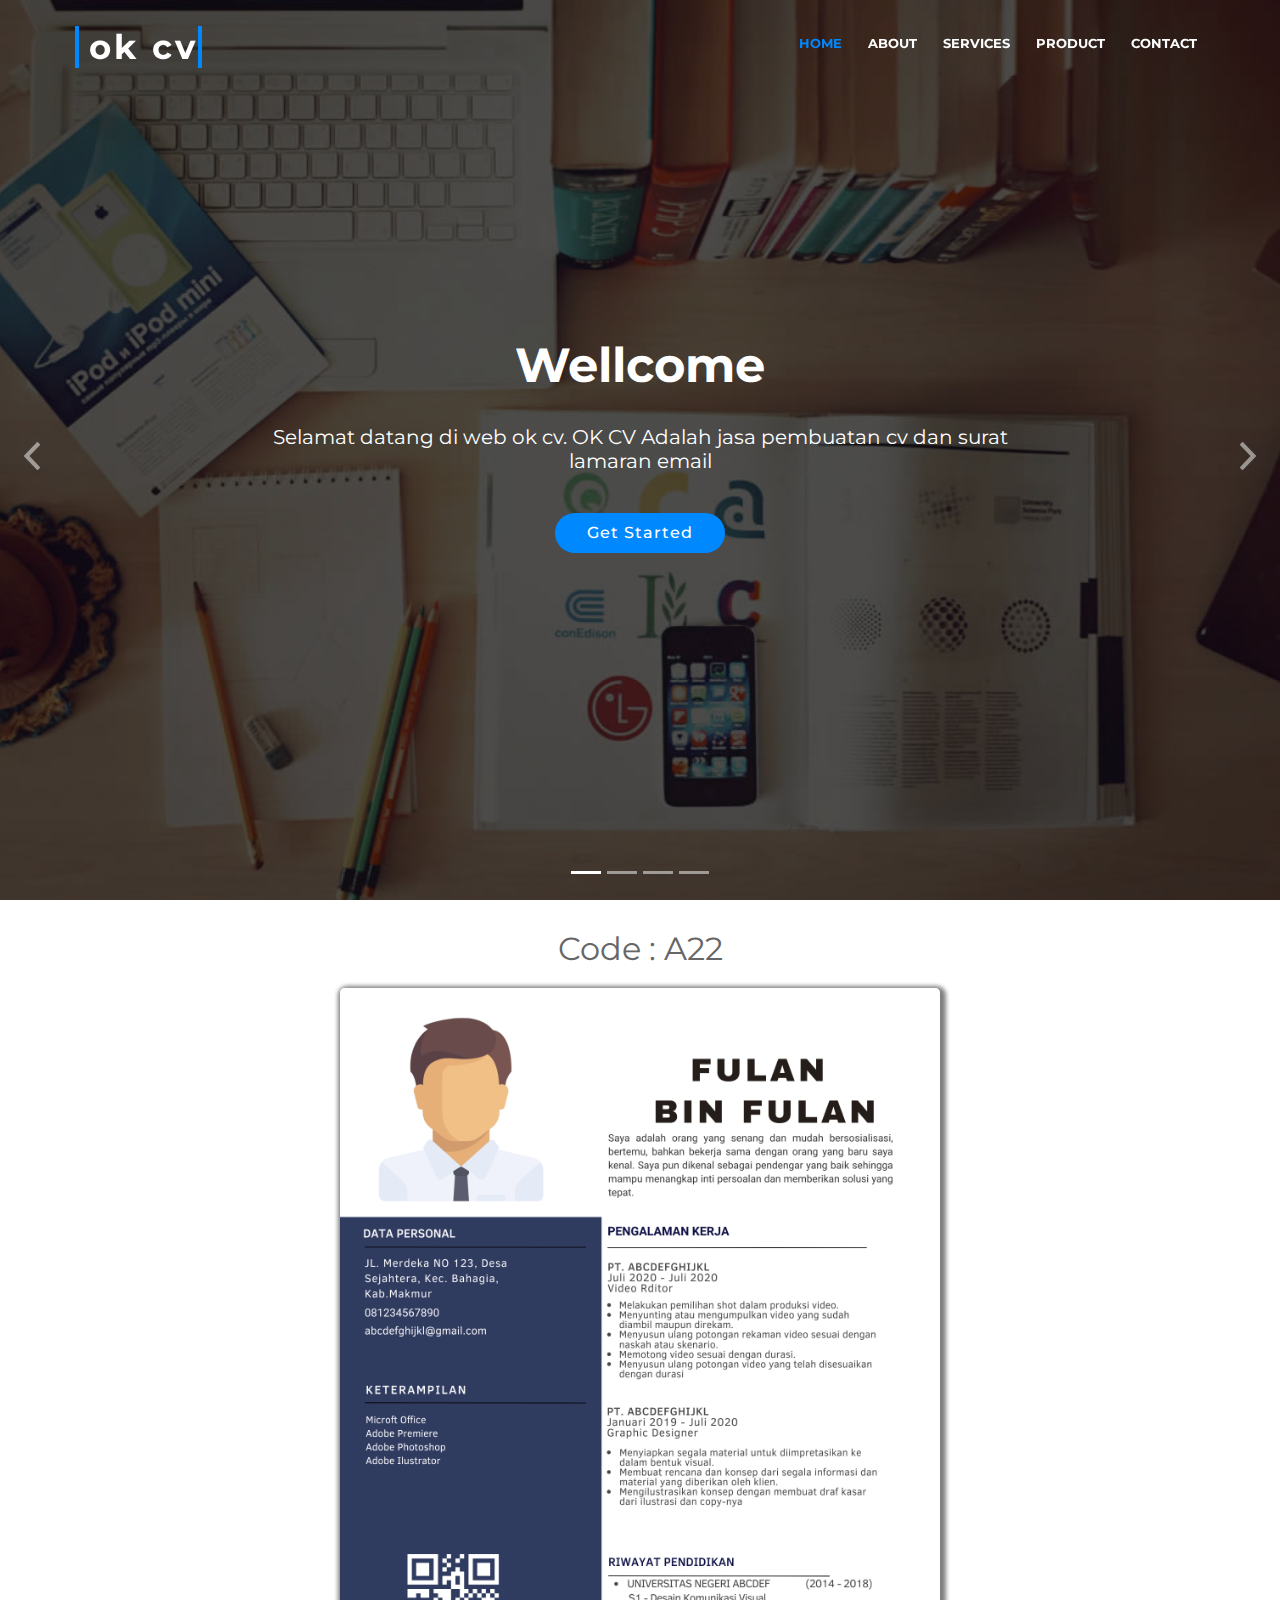
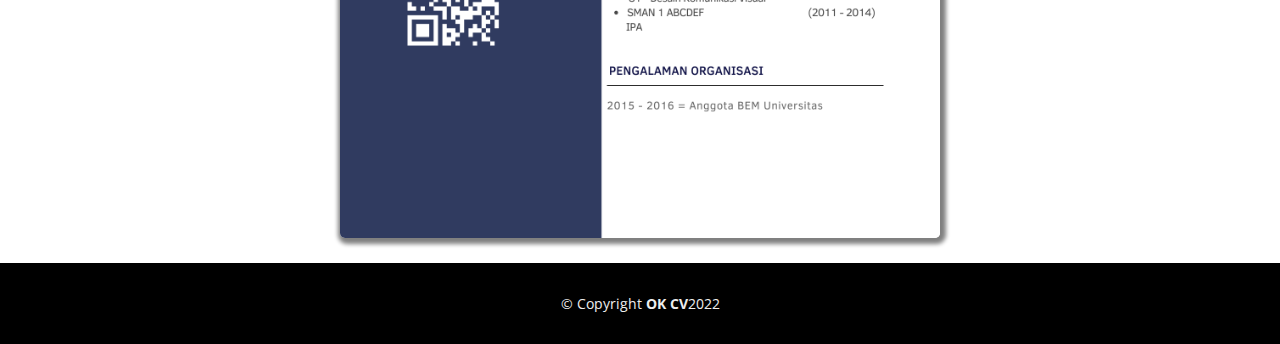
<file: detail3.html>
<!DOCTYPE html>
<html lang="en">
<head>
  <meta charset="utf-8">
  <title>OK CV</title>
  <meta content="width=device-width, initial-scale=1.0" name="viewport">
  <meta content="" name="keywords">
  <meta content="" name="description">
  

  <!-- Favicons -->
  <link rel="shortcut icon" href="favicon.ico">
	
		<link rel="apple-touch-icon-precomposed" sizes="57x57" href="ico/apple-touch-icon-57x57.png" />
		<link rel="apple-touch-icon-precomposed" sizes="114x114" href="ico/apple-touch-icon-114x114.png" />
		<link rel="apple-touch-icon-precomposed" sizes="72x72" href="ico/apple-touch-icon-72x72.png" />
		<link rel="apple-touch-icon-precomposed" sizes="144x144" href="ico/apple-touch-icon-144x144.png" />
		<link rel="apple-touch-icon-precomposed" sizes="60x60" href="ico/apple-touch-icon-60x60.png" />
		<link rel="apple-touch-icon-precomposed" sizes="120x120" href="ico/apple-touch-icon-120x120.png" />
		<link rel="apple-touch-icon-precomposed" sizes="76x76" href="ico/apple-touch-icon-76x76.png" />
		<link rel="apple-touch-icon-precomposed" sizes="152x152" href="ico/apple-touch-icon-152x152.png" />
		<link rel="icon" type="image/png" href="ico/favicon-196x196.png" sizes="196x196" />
		<link rel="icon" type="image/png" href="ico/favicon-96x96.png" sizes="96x96" />
		<link rel="icon" type="image/png" href="ico/favicon-32x32.png" sizes="32x32" />
		<link rel="icon" type="image/png" href="ico/favicon-16x16.png" sizes="16x16" />
		<link rel="icon" type="image/png" href="ico/favicon-128.png" sizes="128x128" />
		<meta name="application-name" content="&nbsp;"/>
		<meta name="msapplication-TileColor" content="#FFFFFF" />
		<meta name="msapplication-TileImage" content="ico/mstile-144x144.png" />
		<meta name="msapplication-square70x70logo" content="ico/mstile-70x70.png" />
		<meta name="msapplication-square150x150logo" content="ico/mstile-150x150.png" />
		<meta name="msapplication-wide310x150logo" content="ico/mstile-310x150.png" />
		<meta name="msapplication-square310x310logo" content="ico/mstile-310x310.png" />

  <!-- Google Fonts -->
  <link href="https://fonts.googleapis.com/css?family=Open+Sans:300,300i,400,400i,700,700i|Montserrat:300,400,500,700" rel="stylesheet">

  <!-- Bootstrap CSS File -->
  <link href="lib/bootstrap/css/bootstrap.min.css" rel="stylesheet">

  <!-- Libraries CSS Files -->
  <link href="lib/font-awesome/css/font-awesome.min.css" rel="stylesheet">
  <link href="lib/animate/animate.min.css" rel="stylesheet">
  <link href="lib/ionicons/css/ionicons.min.css" rel="stylesheet">
  <link href="lib/owlcarousel/assets/owl.carousel.min.css" rel="stylesheet">
  <link href="lib/lightbox/css/lightbox.min.css" rel="stylesheet">

  <!-- Main Stylesheet File -->
  <link href="css/style.css" rel="stylesheet">

  <!-- =======================================================
    Theme Name: BizPage
    Theme URL: https://bootstrapmade.com/bizpage-bootstrap-business-template/
    Author: BootstrapMade.com
    License: https://bootstrapmade.com/license/
  ======================================================= -->
</head>

<body>

  <!--==========================
    Header
  ============================-->
  <header id="header">
    <div class="container-fluid">

      <div id="logo" class="pull-left">
        <h1><a href="#intro" class="scrollto">ok cv</a></h1>
        <!-- Uncomment below if you prefer to use an image logo -->
        <!-- <a href="#intro"><img src="img/logo.png" alt="" title="" /></a>-->
      </div>

      <nav id="nav-menu-container">
        <ul class="nav-menu">
          <li class="menu-active"><a href="#intro">Home</a></li>
          <li><a href="#about">About</a></li>
          <li><a href="#services">Services</a></li>
          <li><a href="#portfolio">Product</a></li>
          <li><a href="#contact">Contact</a></li>
        </ul>
      </nav><!-- #nav-menu-container -->
    </div>
  </header><!-- #header -->

  <!--==========================
    Intro Section
  ============================-->
  <section id="intro">
    <div class="intro-container">
      <div id="introCarousel" class="carousel  slide carousel-fade" data-ride="carousel">

        <ol class="carousel-indicators"></ol>

        <div class="carousel-inner" role="listbox">

          <div class="carousel-item active">
            <div class="carousel-background"><img src="img/intro-carousel/C.jpg" alt=""></div>
            <div class="carousel-container">
              <div class="carousel-content">
				<div class="typing">
                <h2>Wellcome</h2>
				</div>
                <h3> Selamat datang di web ok cv. OK CV Adalah jasa pembuatan cv dan surat lamaran email</h3>
                <a href='https://wa.me/6285157530322' target="_blank" class="btn-get-started scrollto">Get Started</a>
              </div>
            </div>
          </div>

          <div class="carousel-item">
            <div class="carousel-background"><img src="img/intro-carousel/B.jpg" alt=""></div>
            <div class="carousel-container">
              <div class="carousel-content">
                <h2>CV Kreatif dan CV ATS</h2>
                <h3>2 Produk kami yaitu CV Kreatif dan CV ATS (Automatic Tracking System)</h3>
                <a href='https://wa.me/6285157530322' target="_blank" class="btn-get-started scrollto">Get Started</a>
              </div>
            </div>
          </div>

          <div class="carousel-item">
            <div class="carousel-background"><img src="img/intro-carousel/A.jpg" alt=""></div>
            <div class="carousel-container">
              <div class="carousel-content">
                <h2>OK CV</h2>
                <h3>CV KREATIF dan CV ATS</h3>
                <a href='https://wa.me/6285157530322' target="_blank" class="btn-get-started scrollto">Get Started</a>
              </div>
            </div>
          </div>

          <div class="carousel-item">
            <div class="carousel-background"><img src="img/intro-carousel/D.jpg" alt=""></div>
            <div class="carousel-container">
              <div class="carousel-content">
                <h3 >make your dream cv di OK CV</h3>
                
                <a href='https://wa.me/6285157530322' target="_blank" class="btn-get-started scrollto">Get Started</a>
              </div>
            </div>
          </div>

        </div>

        <a class="carousel-control-prev" href="#introCarousel" role="button" data-slide="prev">
          <span class="carousel-control-prev-icon ion-chevron-left" aria-hidden="true"></span>
          <span class="sr-only">Previous</span>
        </a>

        <a class="carousel-control-next" href="#introCarousel" role="button" data-slide="next">
          <span class="carousel-control-next-icon ion-chevron-right" aria-hidden="true"></span>
          <span class="sr-only">Next</span>
        </a>

      </div>
    </div>
  </section><!-- #intro -->
		
<!--==========================
    detail
  ============================-->	
	<div class="teks">
			<h2> Code : A22</h2>
            <img img src="img/portfolio/desain6.png"  class="foto_detail" >	
	</div>
	<!-- #detail -->
  <!--==========================
    Footer
  ============================-->
  <footer id="footer">
    

    <div class="container">
      <div class="copyright">
        &copy; Copyright <strong>OK CV</strong>2022
      </div>
     
    </div>
  </footer><!-- #footer -->

  <a href="#" class="back-to-top"><i class="fa fa-chevron-up"></i></a>
  <!-- Uncomment below i you want to use a preloader -->
  <!-- <div id="preloader"></div> -->

  <!-- JavaScript Libraries -->
  <script src="lib/jquery/jquery.min.js"></script>
  <script src="lib/jquery/jquery-migrate.min.js"></script>
  <script src="lib/bootstrap/js/bootstrap.bundle.min.js"></script>
  <script src="lib/easing/easing.min.js"></script>
  <script src="lib/superfish/hoverIntent.js"></script>
  <script src="lib/superfish/superfish.min.js"></script>
  <script src="lib/wow/wow.min.js"></script>
  <script src="lib/waypoints/waypoints.min.js"></script>
  <script src="lib/counterup/counterup.min.js"></script>
  <script src="lib/owlcarousel/owl.carousel.min.js"></script>
  <script src="lib/isotope/isotope.pkgd.min.js"></script>
  <script src="lib/lightbox/js/lightbox.min.js"></script>
  <script src="lib/touchSwipe/jquery.touchSwipe.min.js"></script>
  <!-- Contact Form JavaScript File -->
  <script src="contactform/contactform.js"></script>

  <!-- Template Main Javascript File -->
  <script src="js/main.js"></script>

</body>
</html>
</file>
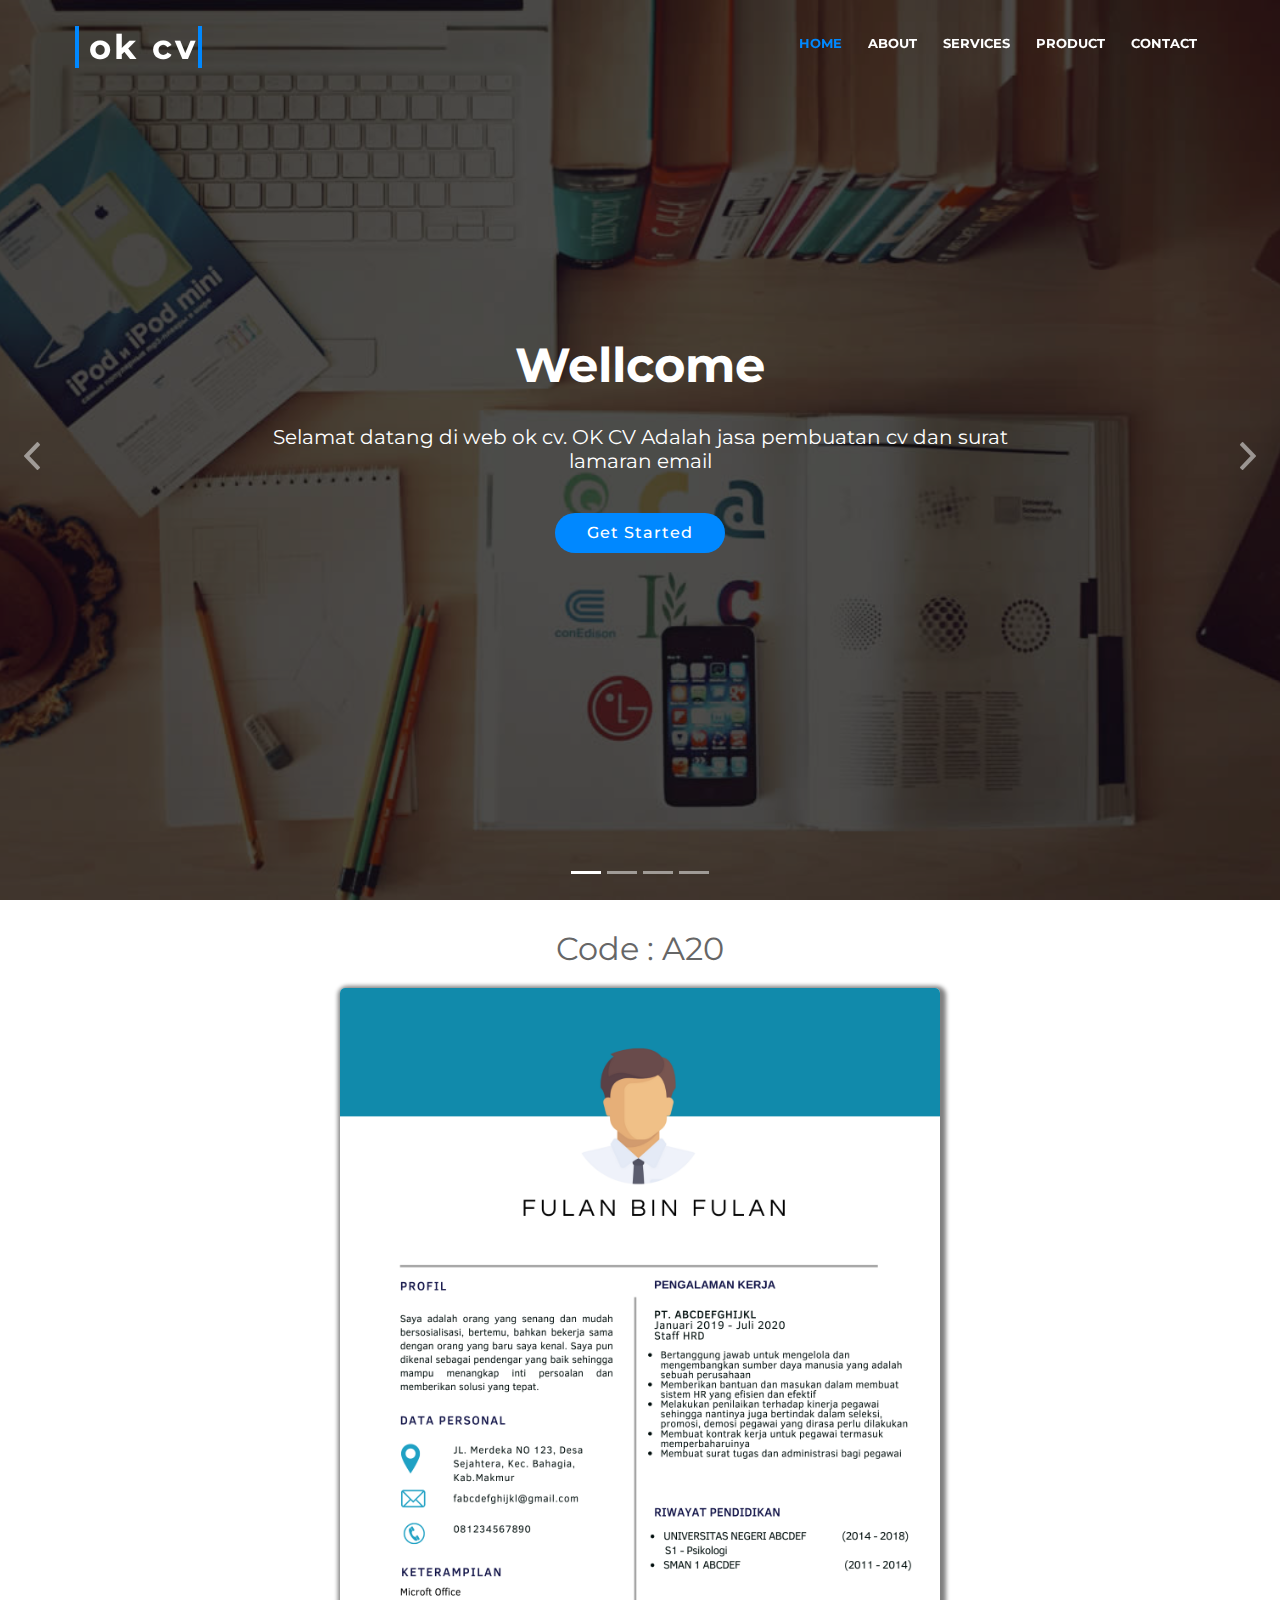
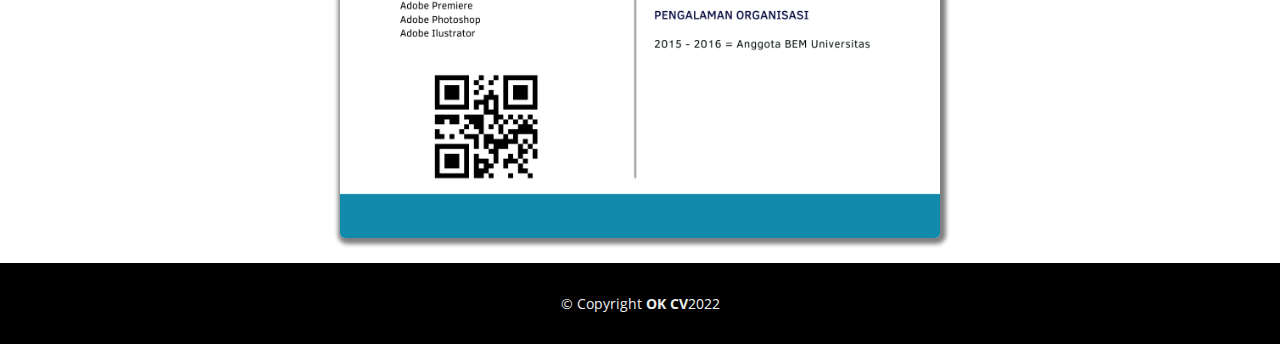
<file: detail4.html>
<!DOCTYPE html>
<html lang="en">
<head>
  <meta charset="utf-8">
  <title>OK CV</title>
  <meta content="width=device-width, initial-scale=1.0" name="viewport">
  <meta content="" name="keywords">
  <meta content="" name="description">
  

  <!-- Favicons -->
  <link rel="shortcut icon" href="favicon.ico">
	
		<link rel="apple-touch-icon-precomposed" sizes="57x57" href="ico/apple-touch-icon-57x57.png" />
		<link rel="apple-touch-icon-precomposed" sizes="114x114" href="ico/apple-touch-icon-114x114.png" />
		<link rel="apple-touch-icon-precomposed" sizes="72x72" href="ico/apple-touch-icon-72x72.png" />
		<link rel="apple-touch-icon-precomposed" sizes="144x144" href="ico/apple-touch-icon-144x144.png" />
		<link rel="apple-touch-icon-precomposed" sizes="60x60" href="ico/apple-touch-icon-60x60.png" />
		<link rel="apple-touch-icon-precomposed" sizes="120x120" href="ico/apple-touch-icon-120x120.png" />
		<link rel="apple-touch-icon-precomposed" sizes="76x76" href="ico/apple-touch-icon-76x76.png" />
		<link rel="apple-touch-icon-precomposed" sizes="152x152" href="ico/apple-touch-icon-152x152.png" />
		<link rel="icon" type="image/png" href="ico/favicon-196x196.png" sizes="196x196" />
		<link rel="icon" type="image/png" href="ico/favicon-96x96.png" sizes="96x96" />
		<link rel="icon" type="image/png" href="ico/favicon-32x32.png" sizes="32x32" />
		<link rel="icon" type="image/png" href="ico/favicon-16x16.png" sizes="16x16" />
		<link rel="icon" type="image/png" href="ico/favicon-128.png" sizes="128x128" />
		<meta name="application-name" content="&nbsp;"/>
		<meta name="msapplication-TileColor" content="#FFFFFF" />
		<meta name="msapplication-TileImage" content="ico/mstile-144x144.png" />
		<meta name="msapplication-square70x70logo" content="ico/mstile-70x70.png" />
		<meta name="msapplication-square150x150logo" content="ico/mstile-150x150.png" />
		<meta name="msapplication-wide310x150logo" content="ico/mstile-310x150.png" />
		<meta name="msapplication-square310x310logo" content="ico/mstile-310x310.png" />

  <!-- Google Fonts -->
  <link href="https://fonts.googleapis.com/css?family=Open+Sans:300,300i,400,400i,700,700i|Montserrat:300,400,500,700" rel="stylesheet">

  <!-- Bootstrap CSS File -->
  <link href="lib/bootstrap/css/bootstrap.min.css" rel="stylesheet">

  <!-- Libraries CSS Files -->
  <link href="lib/font-awesome/css/font-awesome.min.css" rel="stylesheet">
  <link href="lib/animate/animate.min.css" rel="stylesheet">
  <link href="lib/ionicons/css/ionicons.min.css" rel="stylesheet">
  <link href="lib/owlcarousel/assets/owl.carousel.min.css" rel="stylesheet">
  <link href="lib/lightbox/css/lightbox.min.css" rel="stylesheet">

  <!-- Main Stylesheet File -->
  <link href="css/style.css" rel="stylesheet">

  <!-- =======================================================
    Theme Name: BizPage
    Theme URL: https://bootstrapmade.com/bizpage-bootstrap-business-template/
    Author: BootstrapMade.com
    License: https://bootstrapmade.com/license/
  ======================================================= -->
</head>

<body>

  <!--==========================
    Header
  ============================-->
  <header id="header">
    <div class="container-fluid">

      <div id="logo" class="pull-left">
        <h1><a href="#intro" class="scrollto">ok cv</a></h1>
        <!-- Uncomment below if you prefer to use an image logo -->
        <!-- <a href="#intro"><img src="img/logo.png" alt="" title="" /></a>-->
      </div>

      <nav id="nav-menu-container">
        <ul class="nav-menu">
          <li class="menu-active"><a href="#intro">Home</a></li>
          <li><a href="#about">About</a></li>
          <li><a href="#services">Services</a></li>
          <li><a href="#portfolio">Product</a></li>
          <li><a href="#contact">Contact</a></li>
        </ul>
      </nav><!-- #nav-menu-container -->
    </div>
  </header><!-- #header -->

  <!--==========================
    Intro Section
  ============================-->
  <section id="intro">
    <div class="intro-container">
      <div id="introCarousel" class="carousel  slide carousel-fade" data-ride="carousel">

        <ol class="carousel-indicators"></ol>

        <div class="carousel-inner" role="listbox">

          <div class="carousel-item active">
            <div class="carousel-background"><img src="img/intro-carousel/C.jpg" alt=""></div>
            <div class="carousel-container">
              <div class="carousel-content">
				<div class="typing">
                <h2>Wellcome</h2>
				</div>
                <h3> Selamat datang di web ok cv. OK CV Adalah jasa pembuatan cv dan surat lamaran email</h3>
                <a href='https://wa.me/6285157530322' target="_blank" class="btn-get-started scrollto">Get Started</a>
              </div>
            </div>
          </div>

          <div class="carousel-item">
            <div class="carousel-background"><img src="img/intro-carousel/B.jpg" alt=""></div>
            <div class="carousel-container">
              <div class="carousel-content">
                <h2>CV Kreatif dan CV ATS</h2>
                <h3>2 Produk kami yaitu CV Kreatif dan CV ATS (Automatic Tracking System)</h3>
                <a href='https://wa.me/6285157530322' target="_blank" class="btn-get-started scrollto">Get Started</a>
              </div>
            </div>
          </div>

          <div class="carousel-item">
            <div class="carousel-background"><img src="img/intro-carousel/A.jpg" alt=""></div>
            <div class="carousel-container">
              <div class="carousel-content">
                <h2>OK CV</h2>
                <h3>CV KREATIF dan CV ATS</h3>
                <a href='https://wa.me/6285157530322' target="_blank" class="btn-get-started scrollto">Get Started</a>
              </div>
            </div>
          </div>

          <div class="carousel-item">
            <div class="carousel-background"><img src="img/intro-carousel/D.jpg" alt=""></div>
            <div class="carousel-container">
              <div class="carousel-content">
                <h3 >make your dream cv di OK CV</h3>
                
                <a href='https://wa.me/6285157530322' target="_blank" class="btn-get-started scrollto">Get Started</a>
              </div>
            </div>
          </div>

        </div>

        <a class="carousel-control-prev" href="#introCarousel" role="button" data-slide="prev">
          <span class="carousel-control-prev-icon ion-chevron-left" aria-hidden="true"></span>
          <span class="sr-only">Previous</span>
        </a>

        <a class="carousel-control-next" href="#introCarousel" role="button" data-slide="next">
          <span class="carousel-control-next-icon ion-chevron-right" aria-hidden="true"></span>
          <span class="sr-only">Next</span>
        </a>

      </div>
    </div>
  </section><!-- #intro -->
		
<!--==========================
    detail
  ============================-->	
	<div class="teks">
			<h2> Code : A20</h2>
            <img img src="img/portfolio/desain5.png"  class="foto_detail" >	
	</div>
	<!-- #detail -->
  <!--==========================
    Footer
  ============================-->
  <footer id="footer">
    

    <div class="container">
      <div class="copyright">
        &copy; Copyright <strong>OK CV</strong>2022
      </div>
     
    </div>
  </footer><!-- #footer -->

  <a href="#" class="back-to-top"><i class="fa fa-chevron-up"></i></a>
  <!-- Uncomment below i you want to use a preloader -->
  <!-- <div id="preloader"></div> -->

  <!-- JavaScript Libraries -->
  <script src="lib/jquery/jquery.min.js"></script>
  <script src="lib/jquery/jquery-migrate.min.js"></script>
  <script src="lib/bootstrap/js/bootstrap.bundle.min.js"></script>
  <script src="lib/easing/easing.min.js"></script>
  <script src="lib/superfish/hoverIntent.js"></script>
  <script src="lib/superfish/superfish.min.js"></script>
  <script src="lib/wow/wow.min.js"></script>
  <script src="lib/waypoints/waypoints.min.js"></script>
  <script src="lib/counterup/counterup.min.js"></script>
  <script src="lib/owlcarousel/owl.carousel.min.js"></script>
  <script src="lib/isotope/isotope.pkgd.min.js"></script>
  <script src="lib/lightbox/js/lightbox.min.js"></script>
  <script src="lib/touchSwipe/jquery.touchSwipe.min.js"></script>
  <!-- Contact Form JavaScript File -->
  <script src="contactform/contactform.js"></script>

  <!-- Template Main Javascript File -->
  <script src="js/main.js"></script>

</body>
</html>
</file>
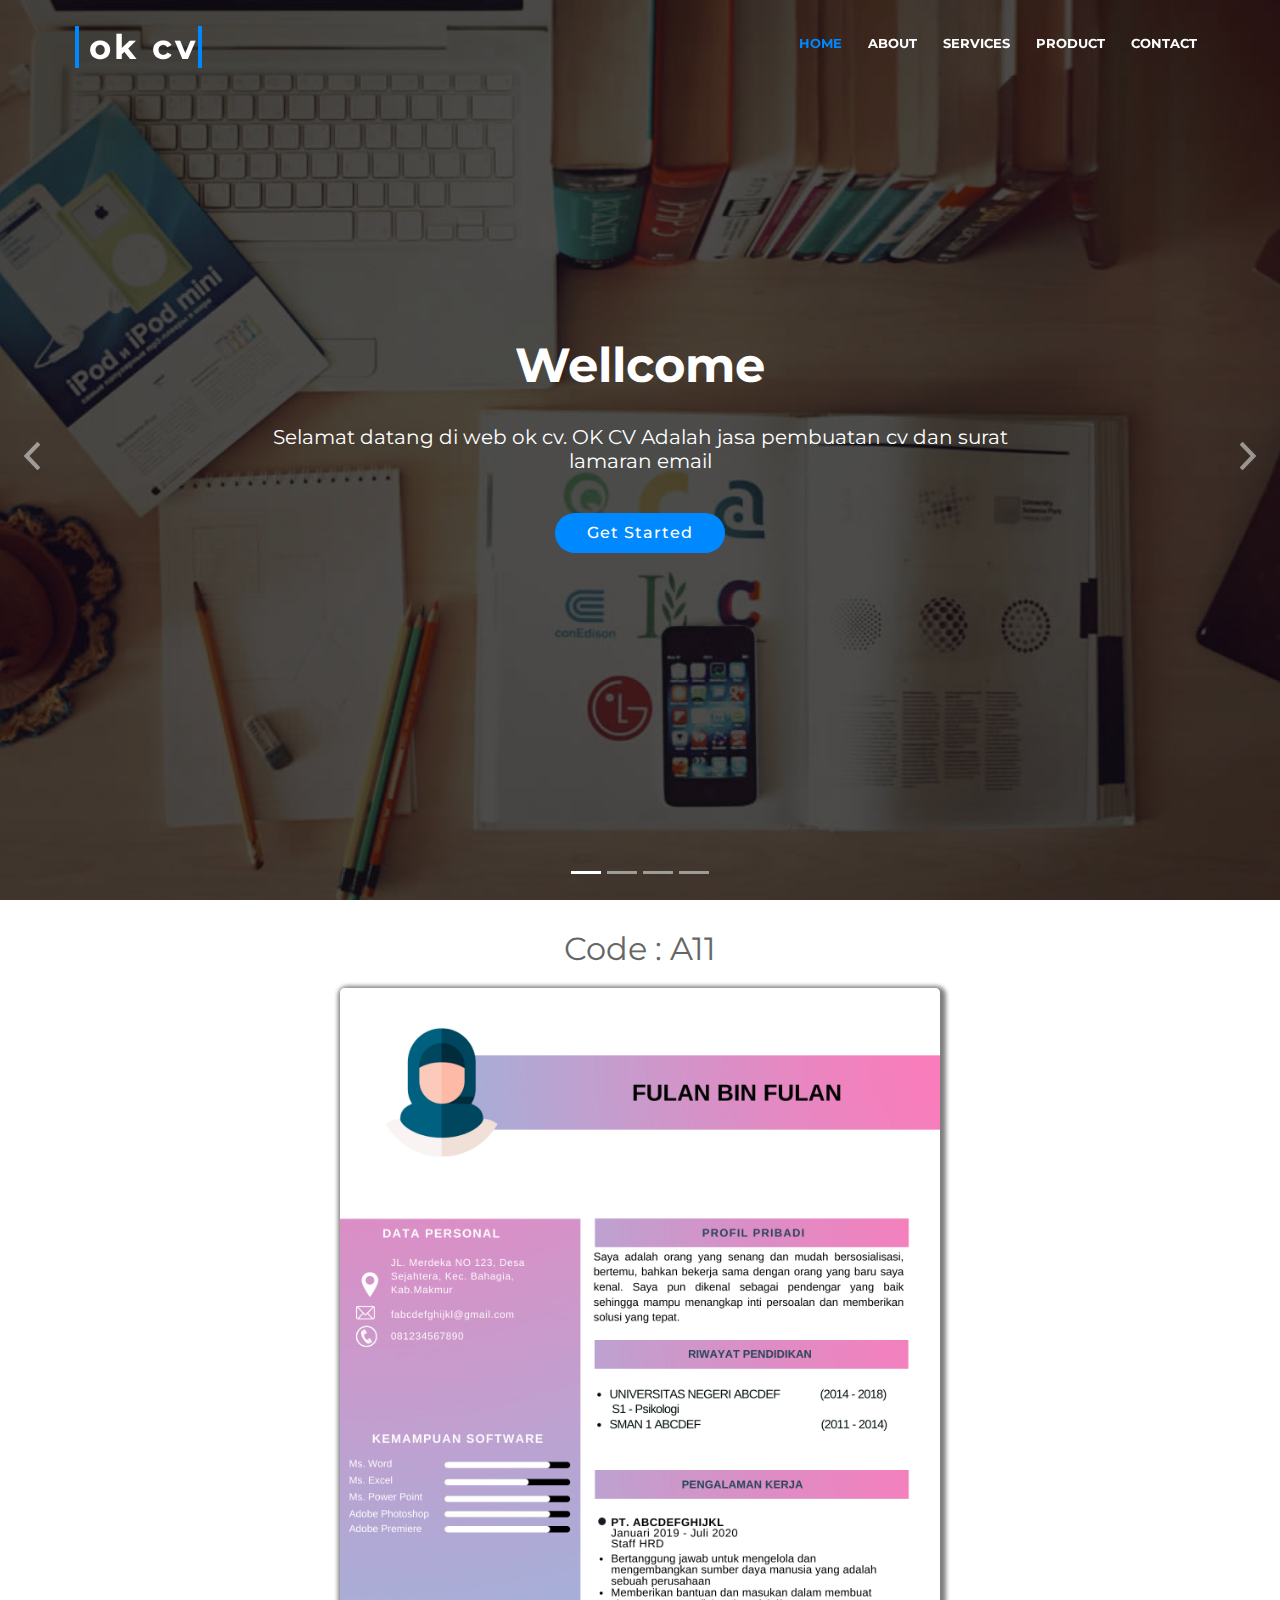
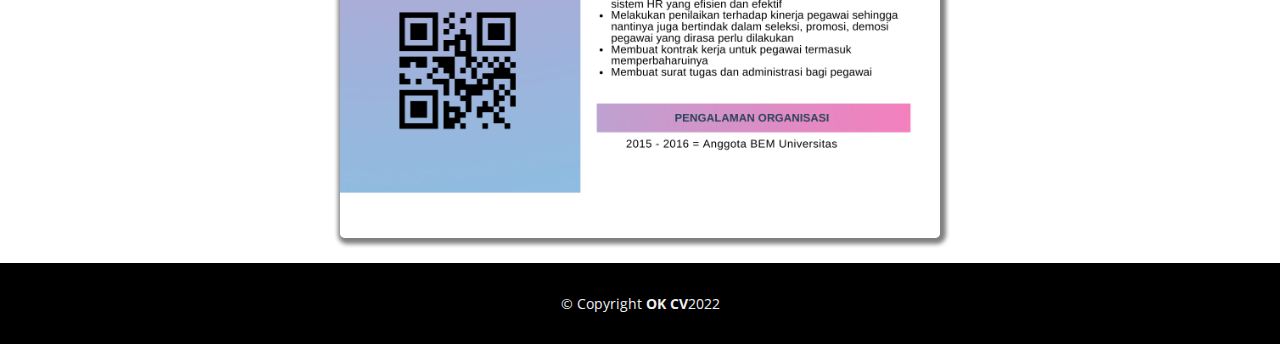
<file: detail5.html>
<!DOCTYPE html>
<html lang="en">
<head>
  <meta charset="utf-8">
  <title>OK CV</title>
  <meta content="width=device-width, initial-scale=1.0" name="viewport">
  <meta content="" name="keywords">
  <meta content="" name="description">
  

  <!-- Favicons -->
  <link rel="shortcut icon" href="favicon.ico">
	
		<link rel="apple-touch-icon-precomposed" sizes="57x57" href="ico/apple-touch-icon-57x57.png" />
		<link rel="apple-touch-icon-precomposed" sizes="114x114" href="ico/apple-touch-icon-114x114.png" />
		<link rel="apple-touch-icon-precomposed" sizes="72x72" href="ico/apple-touch-icon-72x72.png" />
		<link rel="apple-touch-icon-precomposed" sizes="144x144" href="ico/apple-touch-icon-144x144.png" />
		<link rel="apple-touch-icon-precomposed" sizes="60x60" href="ico/apple-touch-icon-60x60.png" />
		<link rel="apple-touch-icon-precomposed" sizes="120x120" href="ico/apple-touch-icon-120x120.png" />
		<link rel="apple-touch-icon-precomposed" sizes="76x76" href="ico/apple-touch-icon-76x76.png" />
		<link rel="apple-touch-icon-precomposed" sizes="152x152" href="ico/apple-touch-icon-152x152.png" />
		<link rel="icon" type="image/png" href="ico/favicon-196x196.png" sizes="196x196" />
		<link rel="icon" type="image/png" href="ico/favicon-96x96.png" sizes="96x96" />
		<link rel="icon" type="image/png" href="ico/favicon-32x32.png" sizes="32x32" />
		<link rel="icon" type="image/png" href="ico/favicon-16x16.png" sizes="16x16" />
		<link rel="icon" type="image/png" href="ico/favicon-128.png" sizes="128x128" />
		<meta name="application-name" content="&nbsp;"/>
		<meta name="msapplication-TileColor" content="#FFFFFF" />
		<meta name="msapplication-TileImage" content="ico/mstile-144x144.png" />
		<meta name="msapplication-square70x70logo" content="ico/mstile-70x70.png" />
		<meta name="msapplication-square150x150logo" content="ico/mstile-150x150.png" />
		<meta name="msapplication-wide310x150logo" content="ico/mstile-310x150.png" />
		<meta name="msapplication-square310x310logo" content="ico/mstile-310x310.png" />

  <!-- Google Fonts -->
  <link href="https://fonts.googleapis.com/css?family=Open+Sans:300,300i,400,400i,700,700i|Montserrat:300,400,500,700" rel="stylesheet">

  <!-- Bootstrap CSS File -->
  <link href="lib/bootstrap/css/bootstrap.min.css" rel="stylesheet">

  <!-- Libraries CSS Files -->
  <link href="lib/font-awesome/css/font-awesome.min.css" rel="stylesheet">
  <link href="lib/animate/animate.min.css" rel="stylesheet">
  <link href="lib/ionicons/css/ionicons.min.css" rel="stylesheet">
  <link href="lib/owlcarousel/assets/owl.carousel.min.css" rel="stylesheet">
  <link href="lib/lightbox/css/lightbox.min.css" rel="stylesheet">

  <!-- Main Stylesheet File -->
  <link href="css/style.css" rel="stylesheet">

  <!-- =======================================================
    Theme Name: BizPage
    Theme URL: https://bootstrapmade.com/bizpage-bootstrap-business-template/
    Author: BootstrapMade.com
    License: https://bootstrapmade.com/license/
  ======================================================= -->
</head>

<body>

  <!--==========================
    Header
  ============================-->
  <header id="header">
    <div class="container-fluid">

      <div id="logo" class="pull-left">
        <h1><a href="#intro" class="scrollto">ok cv</a></h1>
        <!-- Uncomment below if you prefer to use an image logo -->
        <!-- <a href="#intro"><img src="img/logo.png" alt="" title="" /></a>-->
      </div>

      <nav id="nav-menu-container">
        <ul class="nav-menu">
          <li class="menu-active"><a href="#intro">Home</a></li>
          <li><a href="#about">About</a></li>
          <li><a href="#services">Services</a></li>
          <li><a href="#portfolio">Product</a></li>
          <li><a href="#contact">Contact</a></li>
        </ul>
      </nav><!-- #nav-menu-container -->
    </div>
  </header><!-- #header -->

  <!--==========================
    Intro Section
  ============================-->
  <section id="intro">
    <div class="intro-container">
      <div id="introCarousel" class="carousel  slide carousel-fade" data-ride="carousel">

        <ol class="carousel-indicators"></ol>

        <div class="carousel-inner" role="listbox">

          <div class="carousel-item active">
            <div class="carousel-background"><img src="img/intro-carousel/C.jpg" alt=""></div>
            <div class="carousel-container">
              <div class="carousel-content">
				<div class="typing">
                <h2>Wellcome</h2>
				</div>
                <h3> Selamat datang di web ok cv. OK CV Adalah jasa pembuatan cv dan surat lamaran email</h3>
                <a href='https://wa.me/6285157530322' target="_blank" class="btn-get-started scrollto">Get Started</a>
              </div>
            </div>
          </div>

          <div class="carousel-item">
            <div class="carousel-background"><img src="img/intro-carousel/B.jpg" alt=""></div>
            <div class="carousel-container">
              <div class="carousel-content">
                <h2>CV Kreatif dan CV ATS</h2>
                <h3>2 Produk kami yaitu CV Kreatif dan CV ATS (Automatic Tracking System)</h3>
                <a href='https://wa.me/6285157530322' target="_blank" class="btn-get-started scrollto">Get Started</a>
              </div>
            </div>
          </div>

          <div class="carousel-item">
            <div class="carousel-background"><img src="img/intro-carousel/A.jpg" alt=""></div>
            <div class="carousel-container">
              <div class="carousel-content">
                <h2>OK CV</h2>
                <h3>CV KREATIF dan CV ATS</h3>
                <a href='https://wa.me/6285157530322' target="_blank" class="btn-get-started scrollto">Get Started</a>
              </div>
            </div>
          </div>

          <div class="carousel-item">
            <div class="carousel-background"><img src="img/intro-carousel/D.jpg" alt=""></div>
            <div class="carousel-container">
              <div class="carousel-content">
                <h3 >make your dream cv di OK CV</h3>
                
                <a href='https://wa.me/6285157530322' target="_blank" class="btn-get-started scrollto">Get Started</a>
              </div>
            </div>
          </div>

        </div>

        <a class="carousel-control-prev" href="#introCarousel" role="button" data-slide="prev">
          <span class="carousel-control-prev-icon ion-chevron-left" aria-hidden="true"></span>
          <span class="sr-only">Previous</span>
        </a>

        <a class="carousel-control-next" href="#introCarousel" role="button" data-slide="next">
          <span class="carousel-control-next-icon ion-chevron-right" aria-hidden="true"></span>
          <span class="sr-only">Next</span>
        </a>

      </div>
    </div>
  </section><!-- #intro -->
		
<!--==========================
    detail
  ============================-->	
	<div class="teks">
			<h2> Code : A11</h2>
            <img img src="img/portfolio/desain.png"  class="foto_detail" >	
	</div>
	<!-- #detail -->
  <!--==========================
    Footer
  ============================-->
  <footer id="footer">
    

    <div class="container">
      <div class="copyright">
        &copy; Copyright <strong>OK CV</strong>2022
      </div>
     
    </div>
  </footer><!-- #footer -->

  <a href="#" class="back-to-top"><i class="fa fa-chevron-up"></i></a>
  <!-- Uncomment below i you want to use a preloader -->
  <!-- <div id="preloader"></div> -->

  <!-- JavaScript Libraries -->
  <script src="lib/jquery/jquery.min.js"></script>
  <script src="lib/jquery/jquery-migrate.min.js"></script>
  <script src="lib/bootstrap/js/bootstrap.bundle.min.js"></script>
  <script src="lib/easing/easing.min.js"></script>
  <script src="lib/superfish/hoverIntent.js"></script>
  <script src="lib/superfish/superfish.min.js"></script>
  <script src="lib/wow/wow.min.js"></script>
  <script src="lib/waypoints/waypoints.min.js"></script>
  <script src="lib/counterup/counterup.min.js"></script>
  <script src="lib/owlcarousel/owl.carousel.min.js"></script>
  <script src="lib/isotope/isotope.pkgd.min.js"></script>
  <script src="lib/lightbox/js/lightbox.min.js"></script>
  <script src="lib/touchSwipe/jquery.touchSwipe.min.js"></script>
  <!-- Contact Form JavaScript File -->
  <script src="contactform/contactform.js"></script>

  <!-- Template Main Javascript File -->
  <script src="js/main.js"></script>

</body>
</html>
</file>
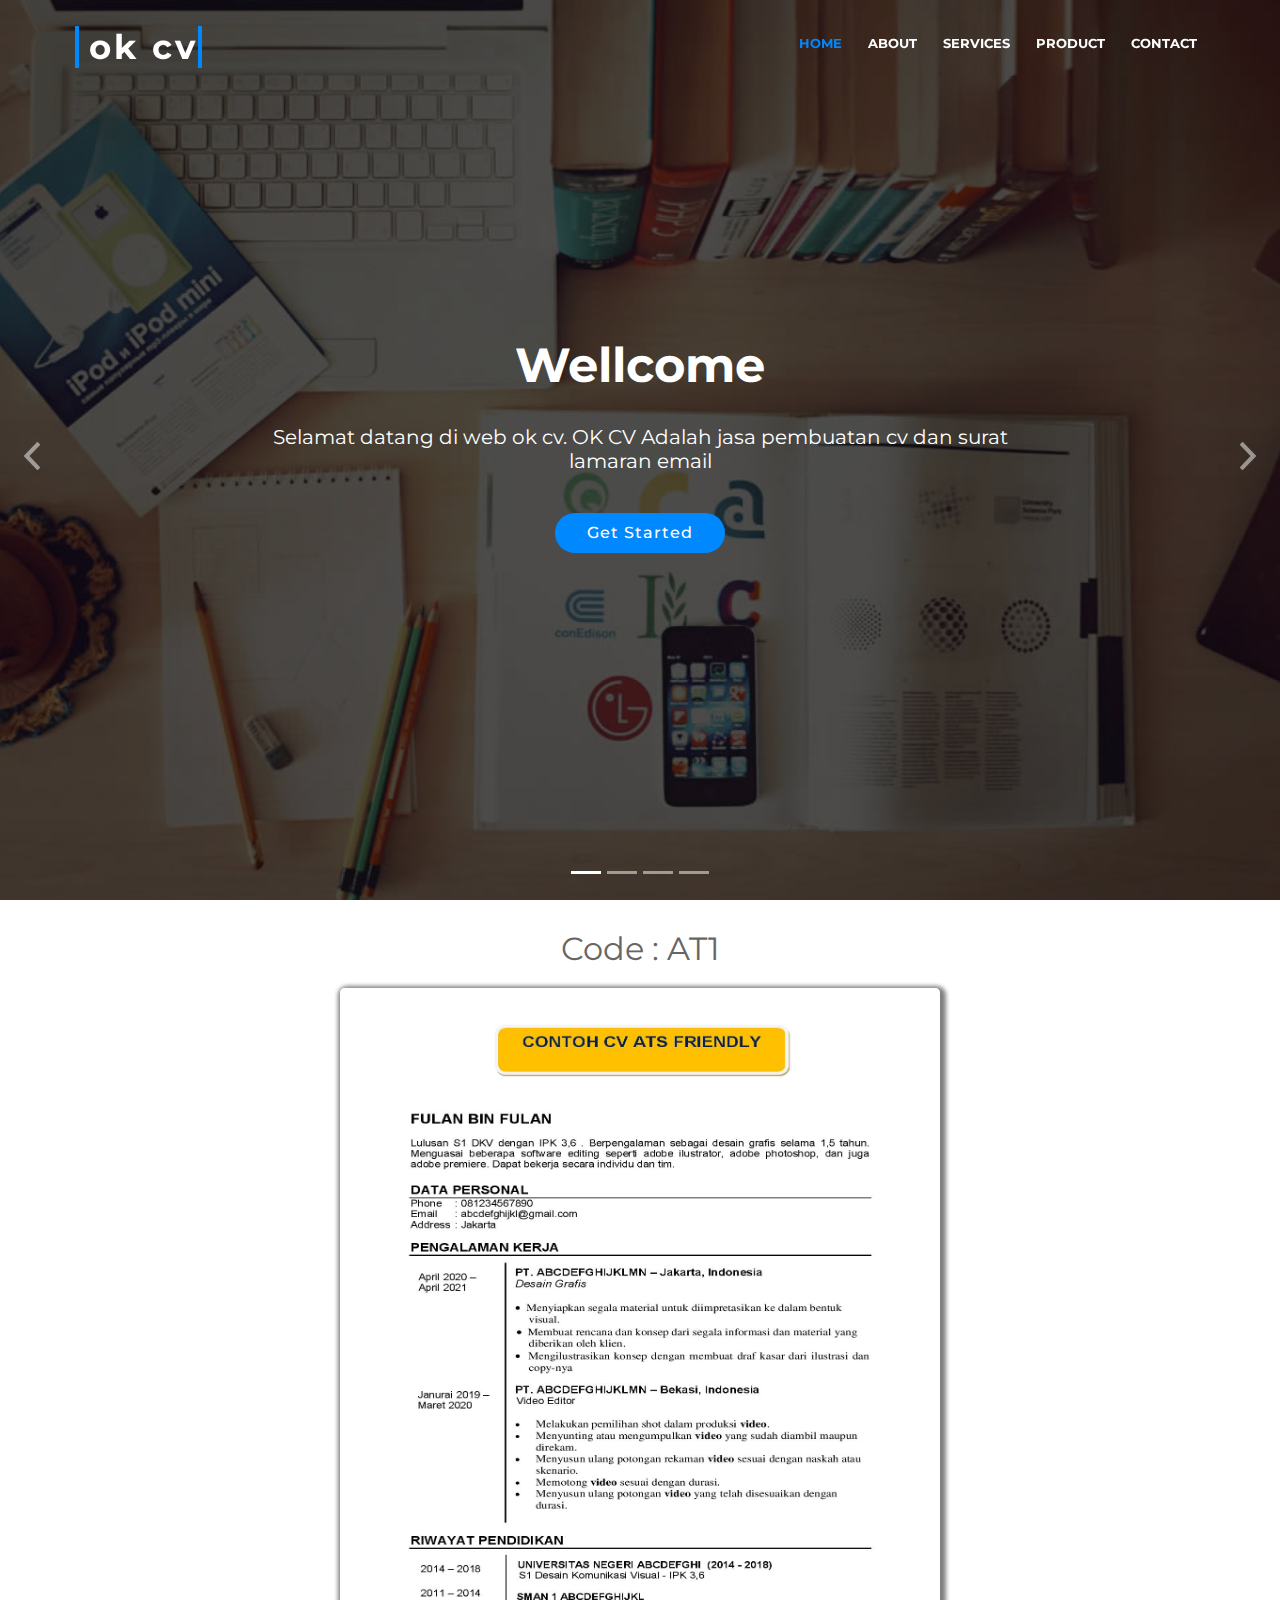
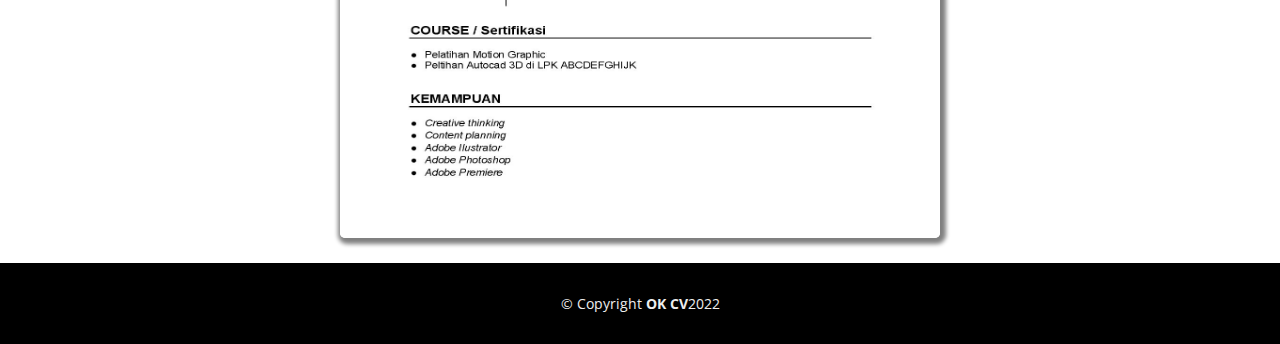
<file: detail6.html>
<!DOCTYPE html>
<html lang="en">
<head>
  <meta charset="utf-8">
  <title>OK CV</title>
  <meta content="width=device-width, initial-scale=1.0" name="viewport">
  <meta content="" name="keywords">
  <meta content="" name="description">
  

  <!-- Favicons -->
  <link rel="shortcut icon" href="favicon.ico">
	
		<link rel="apple-touch-icon-precomposed" sizes="57x57" href="ico/apple-touch-icon-57x57.png" />
		<link rel="apple-touch-icon-precomposed" sizes="114x114" href="ico/apple-touch-icon-114x114.png" />
		<link rel="apple-touch-icon-precomposed" sizes="72x72" href="ico/apple-touch-icon-72x72.png" />
		<link rel="apple-touch-icon-precomposed" sizes="144x144" href="ico/apple-touch-icon-144x144.png" />
		<link rel="apple-touch-icon-precomposed" sizes="60x60" href="ico/apple-touch-icon-60x60.png" />
		<link rel="apple-touch-icon-precomposed" sizes="120x120" href="ico/apple-touch-icon-120x120.png" />
		<link rel="apple-touch-icon-precomposed" sizes="76x76" href="ico/apple-touch-icon-76x76.png" />
		<link rel="apple-touch-icon-precomposed" sizes="152x152" href="ico/apple-touch-icon-152x152.png" />
		<link rel="icon" type="image/png" href="ico/favicon-196x196.png" sizes="196x196" />
		<link rel="icon" type="image/png" href="ico/favicon-96x96.png" sizes="96x96" />
		<link rel="icon" type="image/png" href="ico/favicon-32x32.png" sizes="32x32" />
		<link rel="icon" type="image/png" href="ico/favicon-16x16.png" sizes="16x16" />
		<link rel="icon" type="image/png" href="ico/favicon-128.png" sizes="128x128" />
		<meta name="application-name" content="&nbsp;"/>
		<meta name="msapplication-TileColor" content="#FFFFFF" />
		<meta name="msapplication-TileImage" content="ico/mstile-144x144.png" />
		<meta name="msapplication-square70x70logo" content="ico/mstile-70x70.png" />
		<meta name="msapplication-square150x150logo" content="ico/mstile-150x150.png" />
		<meta name="msapplication-wide310x150logo" content="ico/mstile-310x150.png" />
		<meta name="msapplication-square310x310logo" content="ico/mstile-310x310.png" />

  <!-- Google Fonts -->
  <link href="https://fonts.googleapis.com/css?family=Open+Sans:300,300i,400,400i,700,700i|Montserrat:300,400,500,700" rel="stylesheet">

  <!-- Bootstrap CSS File -->
  <link href="lib/bootstrap/css/bootstrap.min.css" rel="stylesheet">

  <!-- Libraries CSS Files -->
  <link href="lib/font-awesome/css/font-awesome.min.css" rel="stylesheet">
  <link href="lib/animate/animate.min.css" rel="stylesheet">
  <link href="lib/ionicons/css/ionicons.min.css" rel="stylesheet">
  <link href="lib/owlcarousel/assets/owl.carousel.min.css" rel="stylesheet">
  <link href="lib/lightbox/css/lightbox.min.css" rel="stylesheet">

  <!-- Main Stylesheet File -->
  <link href="css/style.css" rel="stylesheet">

  <!-- =======================================================
    Theme Name: BizPage
    Theme URL: https://bootstrapmade.com/bizpage-bootstrap-business-template/
    Author: BootstrapMade.com
    License: https://bootstrapmade.com/license/
  ======================================================= -->
</head>

<body>

  <!--==========================
    Header
  ============================-->
  <header id="header">
    <div class="container-fluid">

      <div id="logo" class="pull-left">
        <h1><a href="#intro" class="scrollto">ok cv</a></h1>
        <!-- Uncomment below if you prefer to use an image logo -->
        <!-- <a href="#intro"><img src="img/logo.png" alt="" title="" /></a>-->
      </div>

      <nav id="nav-menu-container">
        <ul class="nav-menu">
          <li class="menu-active"><a href="#intro">Home</a></li>
          <li><a href="#about">About</a></li>
          <li><a href="#services">Services</a></li>
          <li><a href="#portfolio">Product</a></li>
          <li><a href="#contact">Contact</a></li>
        </ul>
      </nav><!-- #nav-menu-container -->
    </div>
  </header><!-- #header -->

  <!--==========================
    Intro Section
  ============================-->
  <section id="intro">
    <div class="intro-container">
      <div id="introCarousel" class="carousel  slide carousel-fade" data-ride="carousel">

        <ol class="carousel-indicators"></ol>

        <div class="carousel-inner" role="listbox">

          <div class="carousel-item active">
            <div class="carousel-background"><img src="img/intro-carousel/C.jpg" alt=""></div>
            <div class="carousel-container">
              <div class="carousel-content">
				<div class="typing">
                <h2>Wellcome</h2>
				</div>
                <h3> Selamat datang di web ok cv. OK CV Adalah jasa pembuatan cv dan surat lamaran email</h3>
                <a href='https://wa.me/6285157530322' target="_blank" class="btn-get-started scrollto">Get Started</a>
              </div>
            </div>
          </div>

          <div class="carousel-item">
            <div class="carousel-background"><img src="img/intro-carousel/B.jpg" alt=""></div>
            <div class="carousel-container">
              <div class="carousel-content">
                <h2>CV Kreatif dan CV ATS</h2>
                <h3>2 Produk kami yaitu CV Kreatif dan CV ATS (Automatic Tracking System)</h3>
                <a href='https://wa.me/6285157530322' target="_blank" class="btn-get-started scrollto">Get Started</a>
              </div>
            </div>
          </div>

          <div class="carousel-item">
            <div class="carousel-background"><img src="img/intro-carousel/A.jpg" alt=""></div>
            <div class="carousel-container">
              <div class="carousel-content">
                <h2>OK CV</h2>
                <h3>CV KREATIF dan CV ATS</h3>
                <a href='https://wa.me/6285157530322' target="_blank" class="btn-get-started scrollto">Get Started</a>
              </div>
            </div>
          </div>

          <div class="carousel-item">
            <div class="carousel-background"><img src="img/intro-carousel/D.jpg" alt=""></div>
            <div class="carousel-container">
              <div class="carousel-content">
                <h3 >make your dream cv di OK CV</h3>
                
                <a href='https://wa.me/6285157530322' target="_blank" class="btn-get-started scrollto">Get Started</a>
              </div>
            </div>
          </div>

        </div>

        <a class="carousel-control-prev" href="#introCarousel" role="button" data-slide="prev">
          <span class="carousel-control-prev-icon ion-chevron-left" aria-hidden="true"></span>
          <span class="sr-only">Previous</span>
        </a>

        <a class="carousel-control-next" href="#introCarousel" role="button" data-slide="next">
          <span class="carousel-control-next-icon ion-chevron-right" aria-hidden="true"></span>
          <span class="sr-only">Next</span>
        </a>

      </div>
    </div>
  </section><!-- #intro -->
		
<!--==========================
    detail
  ============================-->	
	<div class="teks">
			<h2> Code : AT1</h2>
            <img img src="img/portfolio/ATS 2.jpg"  class="foto_detail" >	
	</div>
	<!-- #detail -->
  <!--==========================
    Footer
  ============================-->
  <footer id="footer">
    

    <div class="container">
      <div class="copyright">
        &copy; Copyright <strong>OK CV</strong>2022
      </div>
     
    </div>
  </footer><!-- #footer -->

  <a href="#" class="back-to-top"><i class="fa fa-chevron-up"></i></a>
  <!-- Uncomment below i you want to use a preloader -->
  <!-- <div id="preloader"></div> -->

  <!-- JavaScript Libraries -->
  <script src="lib/jquery/jquery.min.js"></script>
  <script src="lib/jquery/jquery-migrate.min.js"></script>
  <script src="lib/bootstrap/js/bootstrap.bundle.min.js"></script>
  <script src="lib/easing/easing.min.js"></script>
  <script src="lib/superfish/hoverIntent.js"></script>
  <script src="lib/superfish/superfish.min.js"></script>
  <script src="lib/wow/wow.min.js"></script>
  <script src="lib/waypoints/waypoints.min.js"></script>
  <script src="lib/counterup/counterup.min.js"></script>
  <script src="lib/owlcarousel/owl.carousel.min.js"></script>
  <script src="lib/isotope/isotope.pkgd.min.js"></script>
  <script src="lib/lightbox/js/lightbox.min.js"></script>
  <script src="lib/touchSwipe/jquery.touchSwipe.min.js"></script>
  <!-- Contact Form JavaScript File -->
  <script src="contactform/contactform.js"></script>

  <!-- Template Main Javascript File -->
  <script src="js/main.js"></script>

</body>
</html>
</file>
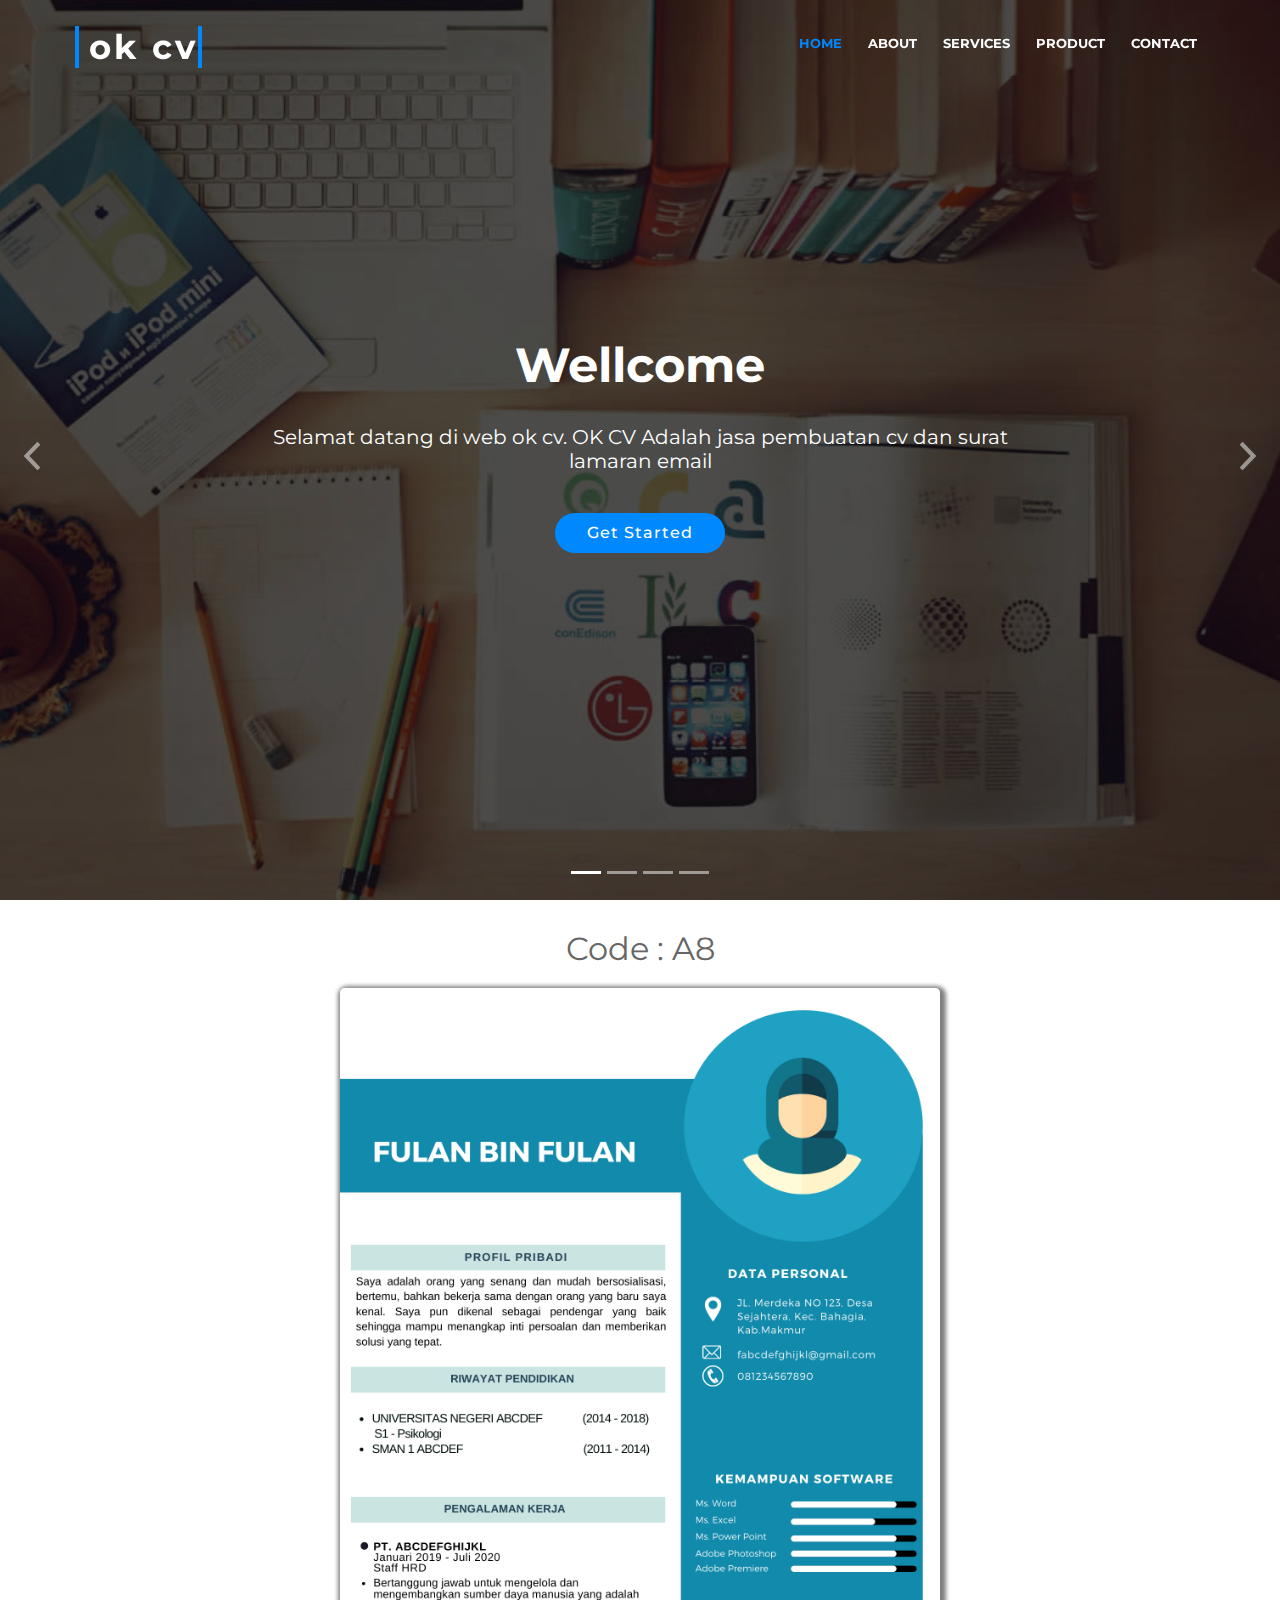
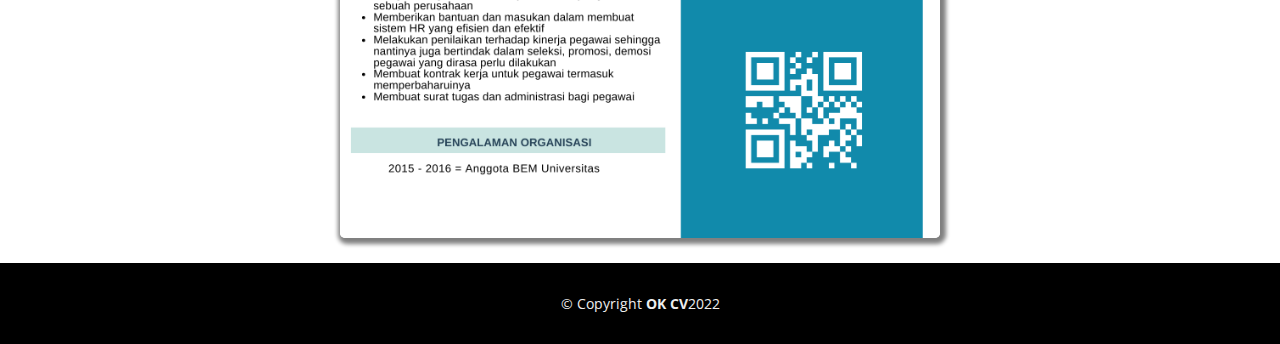
<file: detail7.html>
<!DOCTYPE html>
<html lang="en">
<head>
  <meta charset="utf-8">
  <title>OK CV</title>
  <meta content="width=device-width, initial-scale=1.0" name="viewport">
  <meta content="" name="keywords">
  <meta content="" name="description">
  

  <!-- Favicons -->
  <link rel="shortcut icon" href="favicon.ico">
	
		<link rel="apple-touch-icon-precomposed" sizes="57x57" href="ico/apple-touch-icon-57x57.png" />
		<link rel="apple-touch-icon-precomposed" sizes="114x114" href="ico/apple-touch-icon-114x114.png" />
		<link rel="apple-touch-icon-precomposed" sizes="72x72" href="ico/apple-touch-icon-72x72.png" />
		<link rel="apple-touch-icon-precomposed" sizes="144x144" href="ico/apple-touch-icon-144x144.png" />
		<link rel="apple-touch-icon-precomposed" sizes="60x60" href="ico/apple-touch-icon-60x60.png" />
		<link rel="apple-touch-icon-precomposed" sizes="120x120" href="ico/apple-touch-icon-120x120.png" />
		<link rel="apple-touch-icon-precomposed" sizes="76x76" href="ico/apple-touch-icon-76x76.png" />
		<link rel="apple-touch-icon-precomposed" sizes="152x152" href="ico/apple-touch-icon-152x152.png" />
		<link rel="icon" type="image/png" href="ico/favicon-196x196.png" sizes="196x196" />
		<link rel="icon" type="image/png" href="ico/favicon-96x96.png" sizes="96x96" />
		<link rel="icon" type="image/png" href="ico/favicon-32x32.png" sizes="32x32" />
		<link rel="icon" type="image/png" href="ico/favicon-16x16.png" sizes="16x16" />
		<link rel="icon" type="image/png" href="ico/favicon-128.png" sizes="128x128" />
		<meta name="application-name" content="&nbsp;"/>
		<meta name="msapplication-TileColor" content="#FFFFFF" />
		<meta name="msapplication-TileImage" content="ico/mstile-144x144.png" />
		<meta name="msapplication-square70x70logo" content="ico/mstile-70x70.png" />
		<meta name="msapplication-square150x150logo" content="ico/mstile-150x150.png" />
		<meta name="msapplication-wide310x150logo" content="ico/mstile-310x150.png" />
		<meta name="msapplication-square310x310logo" content="ico/mstile-310x310.png" />

  <!-- Google Fonts -->
  <link href="https://fonts.googleapis.com/css?family=Open+Sans:300,300i,400,400i,700,700i|Montserrat:300,400,500,700" rel="stylesheet">

  <!-- Bootstrap CSS File -->
  <link href="lib/bootstrap/css/bootstrap.min.css" rel="stylesheet">

  <!-- Libraries CSS Files -->
  <link href="lib/font-awesome/css/font-awesome.min.css" rel="stylesheet">
  <link href="lib/animate/animate.min.css" rel="stylesheet">
  <link href="lib/ionicons/css/ionicons.min.css" rel="stylesheet">
  <link href="lib/owlcarousel/assets/owl.carousel.min.css" rel="stylesheet">
  <link href="lib/lightbox/css/lightbox.min.css" rel="stylesheet">

  <!-- Main Stylesheet File -->
  <link href="css/style.css" rel="stylesheet">

  <!-- =======================================================
    Theme Name: BizPage
    Theme URL: https://bootstrapmade.com/bizpage-bootstrap-business-template/
    Author: BootstrapMade.com
    License: https://bootstrapmade.com/license/
  ======================================================= -->
</head>

<body>

  <!--==========================
    Header
  ============================-->
  <header id="header">
    <div class="container-fluid">

      <div id="logo" class="pull-left">
        <h1><a href="#intro" class="scrollto">ok cv</a></h1>
        <!-- Uncomment below if you prefer to use an image logo -->
        <!-- <a href="#intro"><img src="img/logo.png" alt="" title="" /></a>-->
      </div>

      <nav id="nav-menu-container">
        <ul class="nav-menu">
          <li class="menu-active"><a href="#intro">Home</a></li>
          <li><a href="#about">About</a></li>
          <li><a href="#services">Services</a></li>
          <li><a href="#portfolio">Product</a></li>
          <li><a href="#contact">Contact</a></li>
        </ul>
      </nav><!-- #nav-menu-container -->
    </div>
  </header><!-- #header -->

  <!--==========================
    Intro Section
  ============================-->
  <section id="intro">
    <div class="intro-container">
      <div id="introCarousel" class="carousel  slide carousel-fade" data-ride="carousel">

        <ol class="carousel-indicators"></ol>

        <div class="carousel-inner" role="listbox">

          <div class="carousel-item active">
            <div class="carousel-background"><img src="img/intro-carousel/C.jpg" alt=""></div>
            <div class="carousel-container">
              <div class="carousel-content">
				<div class="typing">
                <h2>Wellcome</h2>
				</div>
                <h3> Selamat datang di web ok cv. OK CV Adalah jasa pembuatan cv dan surat lamaran email</h3>
                <a href='https://wa.me/6285157530322' target="_blank" class="btn-get-started scrollto">Get Started</a>
              </div>
            </div>
          </div>

          <div class="carousel-item">
            <div class="carousel-background"><img src="img/intro-carousel/B.jpg" alt=""></div>
            <div class="carousel-container">
              <div class="carousel-content">
                <h2>CV Kreatif dan CV ATS</h2>
                <h3>2 Produk kami yaitu CV Kreatif dan CV ATS (Automatic Tracking System)</h3>
                <a href='https://wa.me/6285157530322' target="_blank" class="btn-get-started scrollto">Get Started</a>
              </div>
            </div>
          </div>

          <div class="carousel-item">
            <div class="carousel-background"><img src="img/intro-carousel/A.jpg" alt=""></div>
            <div class="carousel-container">
              <div class="carousel-content">
                <h2>OK CV</h2>
                <h3>CV KREATIF dan CV ATS</h3>
                <a href='https://wa.me/6285157530322' target="_blank" class="btn-get-started scrollto">Get Started</a>
              </div>
            </div>
          </div>

          <div class="carousel-item">
            <div class="carousel-background"><img src="img/intro-carousel/D.jpg" alt=""></div>
            <div class="carousel-container">
              <div class="carousel-content">
                <h3 >make your dream cv di OK CV</h3>
                
                <a href='https://wa.me/6285157530322' target="_blank" class="btn-get-started scrollto">Get Started</a>
              </div>
            </div>
          </div>

        </div>

        <a class="carousel-control-prev" href="#introCarousel" role="button" data-slide="prev">
          <span class="carousel-control-prev-icon ion-chevron-left" aria-hidden="true"></span>
          <span class="sr-only">Previous</span>
        </a>

        <a class="carousel-control-next" href="#introCarousel" role="button" data-slide="next">
          <span class="carousel-control-next-icon ion-chevron-right" aria-hidden="true"></span>
          <span class="sr-only">Next</span>
        </a>

      </div>
    </div>
  </section><!-- #intro -->
		
<!--==========================
    detail
  ============================-->	
	<div class="teks">
			<h2> Code : A8</h2>
            <img img src="img/portfolio/desain3.png"  class="foto_detail" >	
	</div>
	<!-- #detail -->
  <!--==========================
    Footer
  ============================-->
  <footer id="footer">
    

    <div class="container">
      <div class="copyright">
        &copy; Copyright <strong>OK CV</strong>2022
      </div>
     
    </div>
  </footer><!-- #footer -->

  <a href="#" class="back-to-top"><i class="fa fa-chevron-up"></i></a>
  <!-- Uncomment below i you want to use a preloader -->
  <!-- <div id="preloader"></div> -->

  <!-- JavaScript Libraries -->
  <script src="lib/jquery/jquery.min.js"></script>
  <script src="lib/jquery/jquery-migrate.min.js"></script>
  <script src="lib/bootstrap/js/bootstrap.bundle.min.js"></script>
  <script src="lib/easing/easing.min.js"></script>
  <script src="lib/superfish/hoverIntent.js"></script>
  <script src="lib/superfish/superfish.min.js"></script>
  <script src="lib/wow/wow.min.js"></script>
  <script src="lib/waypoints/waypoints.min.js"></script>
  <script src="lib/counterup/counterup.min.js"></script>
  <script src="lib/owlcarousel/owl.carousel.min.js"></script>
  <script src="lib/isotope/isotope.pkgd.min.js"></script>
  <script src="lib/lightbox/js/lightbox.min.js"></script>
  <script src="lib/touchSwipe/jquery.touchSwipe.min.js"></script>
  <!-- Contact Form JavaScript File -->
  <script src="contactform/contactform.js"></script>

  <!-- Template Main Javascript File -->
  <script src="js/main.js"></script>

</body>
</html>
</file>
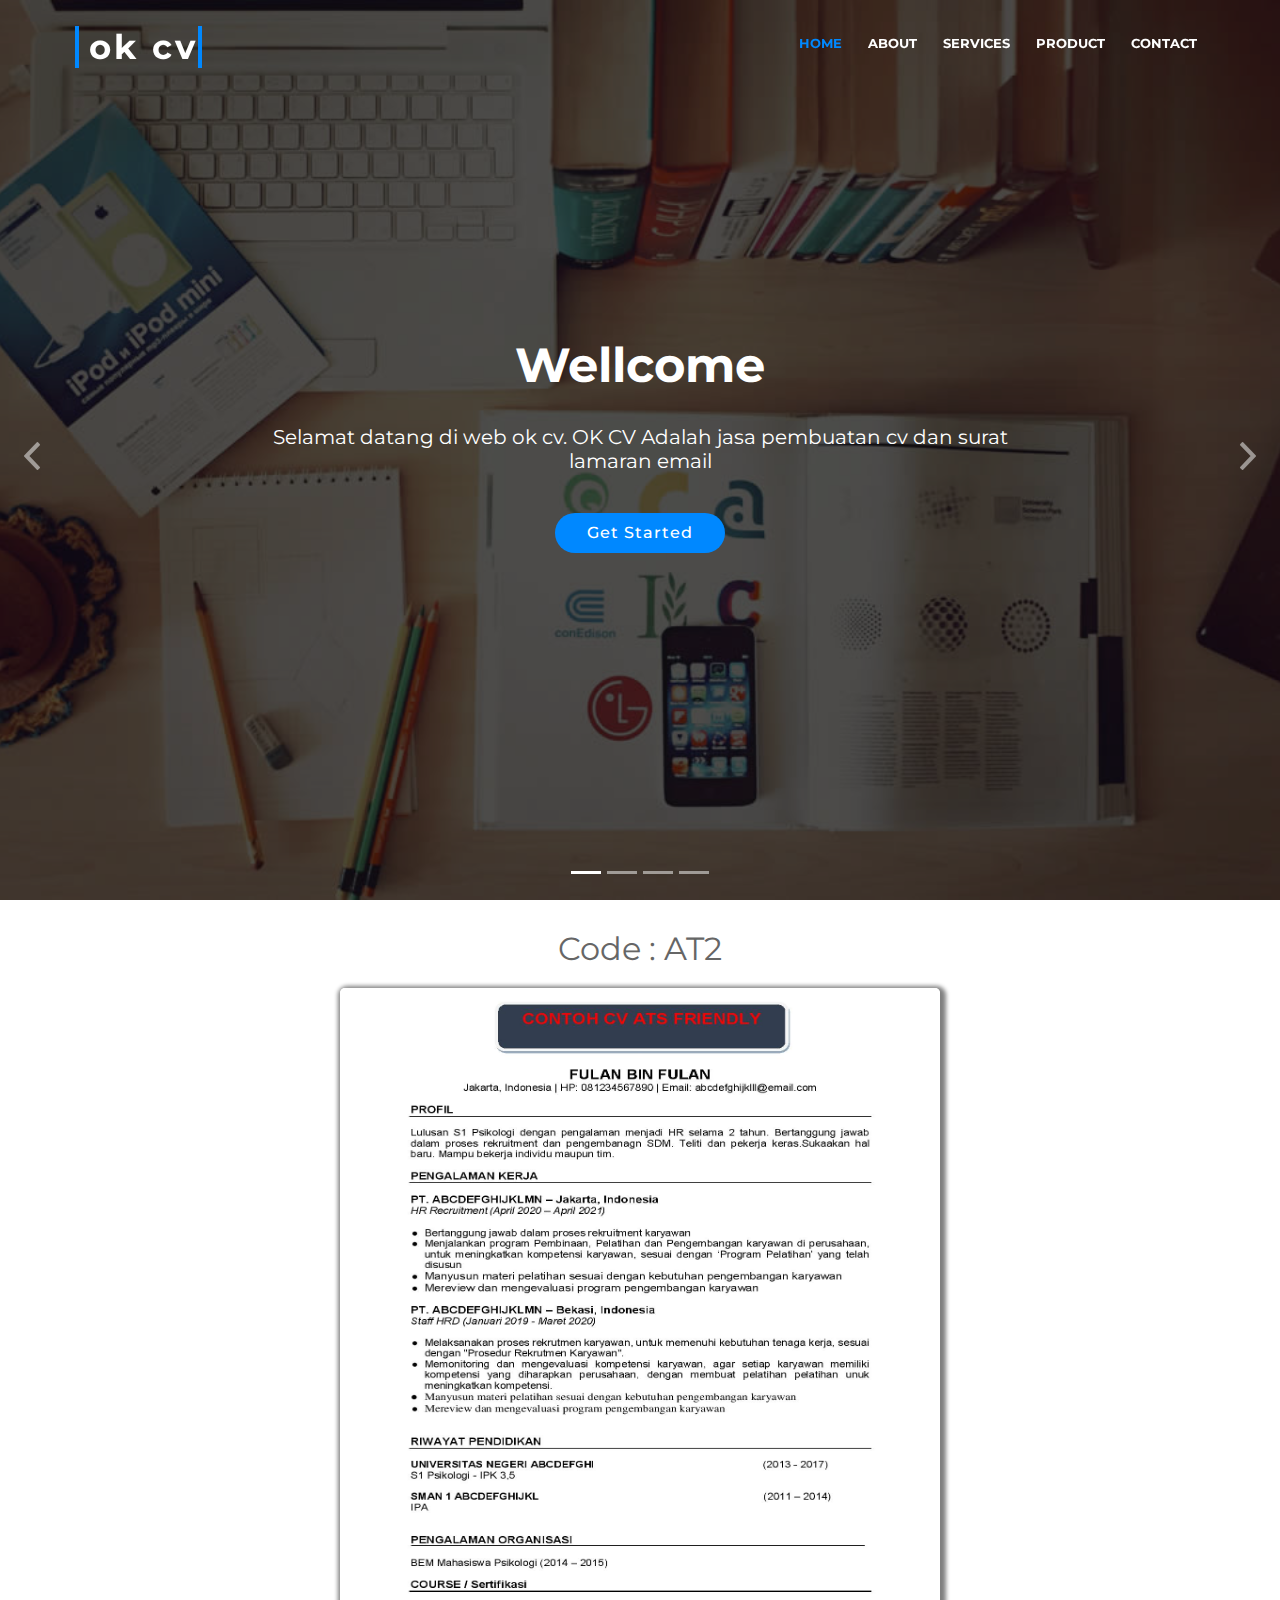
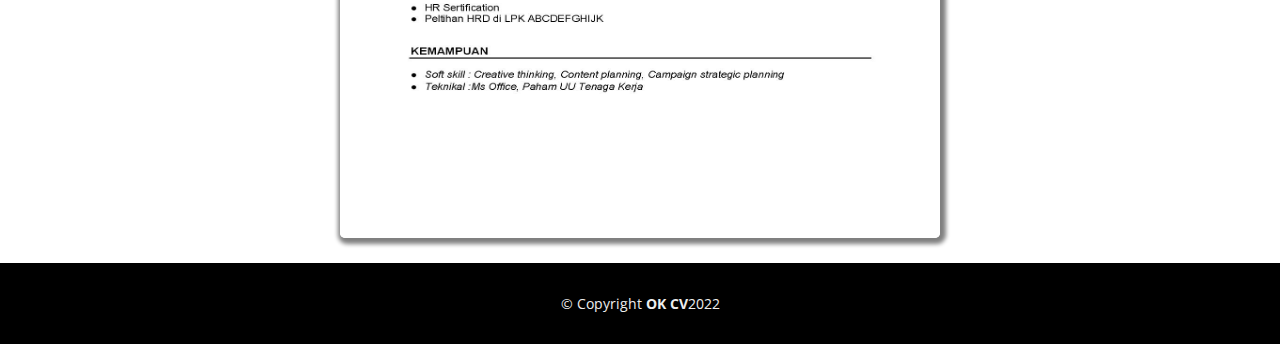
<file: detail8.html>
<!DOCTYPE html>
<html lang="en">
<head>
  <meta charset="utf-8">
  <title>OK CV</title>
  <meta content="width=device-width, initial-scale=1.0" name="viewport">
  <meta content="" name="keywords">
  <meta content="" name="description">
  

  <!-- Favicons -->
  <link rel="shortcut icon" href="favicon.ico">
	
		<link rel="apple-touch-icon-precomposed" sizes="57x57" href="ico/apple-touch-icon-57x57.png" />
		<link rel="apple-touch-icon-precomposed" sizes="114x114" href="ico/apple-touch-icon-114x114.png" />
		<link rel="apple-touch-icon-precomposed" sizes="72x72" href="ico/apple-touch-icon-72x72.png" />
		<link rel="apple-touch-icon-precomposed" sizes="144x144" href="ico/apple-touch-icon-144x144.png" />
		<link rel="apple-touch-icon-precomposed" sizes="60x60" href="ico/apple-touch-icon-60x60.png" />
		<link rel="apple-touch-icon-precomposed" sizes="120x120" href="ico/apple-touch-icon-120x120.png" />
		<link rel="apple-touch-icon-precomposed" sizes="76x76" href="ico/apple-touch-icon-76x76.png" />
		<link rel="apple-touch-icon-precomposed" sizes="152x152" href="ico/apple-touch-icon-152x152.png" />
		<link rel="icon" type="image/png" href="ico/favicon-196x196.png" sizes="196x196" />
		<link rel="icon" type="image/png" href="ico/favicon-96x96.png" sizes="96x96" />
		<link rel="icon" type="image/png" href="ico/favicon-32x32.png" sizes="32x32" />
		<link rel="icon" type="image/png" href="ico/favicon-16x16.png" sizes="16x16" />
		<link rel="icon" type="image/png" href="ico/favicon-128.png" sizes="128x128" />
		<meta name="application-name" content="&nbsp;"/>
		<meta name="msapplication-TileColor" content="#FFFFFF" />
		<meta name="msapplication-TileImage" content="ico/mstile-144x144.png" />
		<meta name="msapplication-square70x70logo" content="ico/mstile-70x70.png" />
		<meta name="msapplication-square150x150logo" content="ico/mstile-150x150.png" />
		<meta name="msapplication-wide310x150logo" content="ico/mstile-310x150.png" />
		<meta name="msapplication-square310x310logo" content="ico/mstile-310x310.png" />

  <!-- Google Fonts -->
  <link href="https://fonts.googleapis.com/css?family=Open+Sans:300,300i,400,400i,700,700i|Montserrat:300,400,500,700" rel="stylesheet">

  <!-- Bootstrap CSS File -->
  <link href="lib/bootstrap/css/bootstrap.min.css" rel="stylesheet">

  <!-- Libraries CSS Files -->
  <link href="lib/font-awesome/css/font-awesome.min.css" rel="stylesheet">
  <link href="lib/animate/animate.min.css" rel="stylesheet">
  <link href="lib/ionicons/css/ionicons.min.css" rel="stylesheet">
  <link href="lib/owlcarousel/assets/owl.carousel.min.css" rel="stylesheet">
  <link href="lib/lightbox/css/lightbox.min.css" rel="stylesheet">

  <!-- Main Stylesheet File -->
  <link href="css/style.css" rel="stylesheet">

  <!-- =======================================================
    Theme Name: BizPage
    Theme URL: https://bootstrapmade.com/bizpage-bootstrap-business-template/
    Author: BootstrapMade.com
    License: https://bootstrapmade.com/license/
  ======================================================= -->
</head>

<body>

  <!--==========================
    Header
  ============================-->
  <header id="header">
    <div class="container-fluid">

      <div id="logo" class="pull-left">
        <h1><a href="#intro" class="scrollto">ok cv</a></h1>
        <!-- Uncomment below if you prefer to use an image logo -->
        <!-- <a href="#intro"><img src="img/logo.png" alt="" title="" /></a>-->
      </div>

      <nav id="nav-menu-container">
        <ul class="nav-menu">
          <li class="menu-active"><a href="#intro">Home</a></li>
          <li><a href="#about">About</a></li>
          <li><a href="#services">Services</a></li>
          <li><a href="#portfolio">Product</a></li>
          <li><a href="#contact">Contact</a></li>
        </ul>
      </nav><!-- #nav-menu-container -->
    </div>
  </header><!-- #header -->

  <!--==========================
    Intro Section
  ============================-->
  <section id="intro">
    <div class="intro-container">
      <div id="introCarousel" class="carousel  slide carousel-fade" data-ride="carousel">

        <ol class="carousel-indicators"></ol>

        <div class="carousel-inner" role="listbox">

          <div class="carousel-item active">
            <div class="carousel-background"><img src="img/intro-carousel/C.jpg" alt=""></div>
            <div class="carousel-container">
              <div class="carousel-content">
				<div class="typing">
                <h2>Wellcome</h2>
				</div>
                <h3> Selamat datang di web ok cv. OK CV Adalah jasa pembuatan cv dan surat lamaran email</h3>
                <a href='https://wa.me/6285157530322' target="_blank" class="btn-get-started scrollto">Get Started</a>
              </div>
            </div>
          </div>

          <div class="carousel-item">
            <div class="carousel-background"><img src="img/intro-carousel/B.jpg" alt=""></div>
            <div class="carousel-container">
              <div class="carousel-content">
                <h2>CV Kreatif dan CV ATS</h2>
                <h3>2 Produk kami yaitu CV Kreatif dan CV ATS (Automatic Tracking System)</h3>
                <a href='https://wa.me/6285157530322' target="_blank" class="btn-get-started scrollto">Get Started</a>
              </div>
            </div>
          </div>

          <div class="carousel-item">
            <div class="carousel-background"><img src="img/intro-carousel/A.jpg" alt=""></div>
            <div class="carousel-container">
              <div class="carousel-content">
                <h2>OK CV</h2>
                <h3>CV KREATIF dan CV ATS</h3>
                <a href='https://wa.me/6285157530322' target="_blank" class="btn-get-started scrollto">Get Started</a>
              </div>
            </div>
          </div>

          <div class="carousel-item">
            <div class="carousel-background"><img src="img/intro-carousel/D.jpg" alt=""></div>
            <div class="carousel-container">
              <div class="carousel-content">
                <h3 >make your dream cv di OK CV</h3>
                
                <a href='https://wa.me/6285157530322' target="_blank" class="btn-get-started scrollto">Get Started</a>
              </div>
            </div>
          </div>

        </div>

        <a class="carousel-control-prev" href="#introCarousel" role="button" data-slide="prev">
          <span class="carousel-control-prev-icon ion-chevron-left" aria-hidden="true"></span>
          <span class="sr-only">Previous</span>
        </a>

        <a class="carousel-control-next" href="#introCarousel" role="button" data-slide="next">
          <span class="carousel-control-next-icon ion-chevron-right" aria-hidden="true"></span>
          <span class="sr-only">Next</span>
        </a>

      </div>
    </div>
  </section><!-- #intro -->
		
<!--==========================
    detail
  ============================-->	
	<div class="teks">
			<h2> Code : AT2 </h2>
            <img img src="img/portfolio/ATS 1.jpg"  class="foto_detail" >	
	</div>
	<!-- #detail -->
  <!--==========================
    Footer
  ============================-->
  <footer id="footer">
    

    <div class="container">
      <div class="copyright">
        &copy; Copyright <strong>OK CV</strong>2022
      </div>
     
    </div>
  </footer><!-- #footer -->

  <a href="#" class="back-to-top"><i class="fa fa-chevron-up"></i></a>
  <!-- Uncomment below i you want to use a preloader -->
  <!-- <div id="preloader"></div> -->

  <!-- JavaScript Libraries -->
  <script src="lib/jquery/jquery.min.js"></script>
  <script src="lib/jquery/jquery-migrate.min.js"></script>
  <script src="lib/bootstrap/js/bootstrap.bundle.min.js"></script>
  <script src="lib/easing/easing.min.js"></script>
  <script src="lib/superfish/hoverIntent.js"></script>
  <script src="lib/superfish/superfish.min.js"></script>
  <script src="lib/wow/wow.min.js"></script>
  <script src="lib/waypoints/waypoints.min.js"></script>
  <script src="lib/counterup/counterup.min.js"></script>
  <script src="lib/owlcarousel/owl.carousel.min.js"></script>
  <script src="lib/isotope/isotope.pkgd.min.js"></script>
  <script src="lib/lightbox/js/lightbox.min.js"></script>
  <script src="lib/touchSwipe/jquery.touchSwipe.min.js"></script>
  <!-- Contact Form JavaScript File -->
  <script src="contactform/contactform.js"></script>

  <!-- Template Main Javascript File -->
  <script src="js/main.js"></script>

</body>
</html>
</file>
<file: css/style.css>
/*
  Theme Name: BizPage
  Theme URL: https://bootstrapmade.com/bizpage-bootstrap-business-template/
  Author: BootstrapMade.com
  License: https://bootstrapmade.com/license/
*/

/*--------------------------------------------------------------
# General
--------------------------------------------------------------*/

body {
  background: #fff;
  color: #666666;
  font-family: "Open Sans", sans-serif;
}

a {
  color: #18d26e;
  transition: 0.5s;
}

a:hover,
a:active,
a:focus {
  color: #18d36e;
  outline: none;
  text-decoration: none;
}

p {
  padding: 0;
  margin: 0 0 30px 0;
}

h1,
h2,
h3,
h4,
h5,
h6 {
  font-family: "Montserrat", sans-serif;
  font-weight: 400;
  margin: 0 0 20px 0;
  padding: 0;
}

/* Back to top button */

.back-to-top {
  position: fixed;
  display: none;
  background: #0088ff;
  color: #fff;
  width: 44px;
  height: 44px;
  text-align: center;
  line-height: 1;
  font-size: 16px;
  border-radius: 50%;
  right: 10px;
  bottom: 15px;
  transition: background 0.5s;
  z-index: 11;
}

.back-to-top i {
  padding-top: 12px;
  color: #fff;
}

/* Prelaoder */

#preloader {
  position: fixed;
  top: 0;
  left: 0;
  right: 0;
  bottom: 0;
  z-index: 9999;
  overflow: hidden;
  background: #fff;
}

#preloader:before {
  content: "";
  position: fixed;
  top: calc(50% - 30px);
  left: calc(50% - 30px);
  border: 6px solid #f2f2f2;
  border-top: 6px solid #18d26e;
  border-radius: 50%;
  width: 60px;
  height: 60px;
  -webkit-animation: animate-preloader 1s linear infinite;
  animation: animate-preloader 1s linear infinite;
}

@-webkit-keyframes animate-preloader {
  0% {
    -webkit-transform: rotate(0deg);
    transform: rotate(0deg);
  }

  100% {
    -webkit-transform: rotate(360deg);
    transform: rotate(360deg);
  }
}

@keyframes animate-preloader {
  0% {
    -webkit-transform: rotate(0deg);
    transform: rotate(0deg);
  }

  100% {
    -webkit-transform: rotate(360deg);
    transform: rotate(360deg);
  }
}

/*--------------------------------------------------------------
# Header
--------------------------------------------------------------*/

#header {
  padding: 30px 0;
  height: 92px;
  position: fixed;
  left: 0;
  top: 0;
  right: 0;
  transition: all 0.5s;
  z-index: 997;
}

#header.header-scrolled {
  background: rgba(0, 0, 0, 0.9);
  padding: 20px 0;
  height: 72px;
  transition: all 0.5s;
}

#header #logo {
  float: left;
}

#header #logo h1 {
  font-size: 34px;
  margin: 0;
  padding: 0;
  line-height: 1;
  font-family: "Montserrat", sans-serif;
  font-weight: 700;
  letter-spacing: 3px;
}

#header #logo h1 a,
#header #logo h1 a:hover {
color: #fff;
  padding-left: 10px;
  border-left: 4px solid #0088ff;
  border-right: 10px;
  border-right: 4px solid #0088ff;
}

#header #logo img {
  padding: 0;
  margin: 0;
}

/*--------------------------------------------------------------
# Intro Section
--------------------------------------------------------------*/

#intro {
  display: table;
  width: 100%;
  height: 100vh;
  background: #000;
}

#intro .carousel-item {
  width: 100%;
  height: 100vh;
  background-size: cover;
  background-position: center;
  background-repeat: no-repeat;
}

#intro .carousel-item::before {
  content: '';
  background-color: rgba(0, 0, 0, 0.7);
  position: absolute;
  height: 100%;
  width: 100%;
  top: 0;
  right: 0;
  left: 0;
  bottom: 0;
}

#intro .carousel-container {
  display: -webkit-box;
  display: -webkit-flex;
  display: -ms-flexbox;
  display: flex;
  -webkit-box-pack: center;
  -webkit-justify-content: center;
  -ms-flex-pack: center;
  justify-content: center;
  -webkit-box-align: center;
  -webkit-align-items: center;
  -ms-flex-align: center;
  align-items: center;
  position: absolute;
  bottom: 0;
  top: 0;
  left: 0;
  right: 0;
}

#intro .carousel-background img {
  max-width: 100%;
}

#intro .carousel-content {
  text-align: center;
}

#intro h2 {
  color: #fff;
  margin-bottom: 30px;
  font-size: 48px;
  font-weight: 700;
}

#intro h3 {
  width: 90%;
  margin: 0 auto 30px auto;
  color: #fff;
  font-size:20px;
}

#intro .carousel-fade {
  overflow: hidden;
}

#intro .carousel-fade .carousel-inner .carousel-item {
  transition-property: opacity;
}

#intro .carousel-fade .carousel-inner .carousel-item,
#intro .carousel-fade .carousel-inner .active.carousel-item-left,
#intro .carousel-fade .carousel-inner .active.carousel-item-right {
  opacity: 0;
}

#intro .carousel-fade .carousel-inner .active,
#intro .carousel-fade .carousel-inner .carousel-item-next.carousel-item-left,
#intro .carousel-fade .carousel-inner .carousel-item-prev.carousel-item-right {
  opacity: 1;
  transition: 0.5s;
}

#intro .carousel-fade .carousel-inner .carousel-item-next,
#intro .carousel-fade .carousel-inner .carousel-item-prev,
#intro .carousel-fade .carousel-inner .active.carousel-item-left,
#intro .carousel-fade .carousel-inner .active.carousel-item-right {
  left: 0;
  -webkit-transform: translate3d(0, 0, 0);
  transform: translate3d(0, 0, 0);
}

#intro .carousel-control-prev,
#intro .carousel-control-next {
  width: 10%;
}

#intro .carousel-control-next-icon,
#intro .carousel-control-prev-icon {
  background: none;
  font-size: 32px;
  line-height: 1;
}

#intro .carousel-indicators li {
  cursor: pointer;
}

#intro .btn-get-started {
  font-family: "Montserrat", sans-serif;
  font-weight: 500;
  font-size: 16px;
  letter-spacing: 1px;
  display: inline-block;
  padding: 8px 32px;
  border-radius: 50px;
  transition: 0.5s;
  margin: 10px;
  color: #fff;
  background: #0088ff;
}

#intro .btn-get-started:hover {
  background: #fff;
  color: #0047d7;
}


.typing {
	width: auto; 
	color: #676767; 
	float: center; 
	margin: 0 auto; 
	overflow: hidden; 
	white-space: nowrap; 
	animation: typing 4s steps(35) 1s infinite; } 
	



@keyframes typing 
{ from { width: 0; } to { width: 350px; } }


/*--------------------------------------------------------------
# Navigation Menu
--------------------------------------------------------------*/

/* Nav Menu Essentials */

.nav-menu,
.nav-menu * {
  margin: 0;
  padding: 0;
  list-style: none;
}

.nav-menu ul {
  position: absolute;
  display: none;
  top: 100%;
  left: 0;
  z-index: 99;
}

.nav-menu li {
  position: relative;
  white-space: nowrap;
}

.nav-menu > li {
  float: left;
}

.nav-menu li:hover > ul,
.nav-menu li.sfHover > ul {
  display: block;
}

.nav-menu ul ul {
  top: 0;
  left: 100%;
}

.nav-menu ul li {
  min-width: 180px;
}

/* Nav Menu Arrows */

.sf-arrows .sf-with-ul {
  padding-right: 30px;
}

.sf-arrows .sf-with-ul:after {
  content: "\f107";
  position: absolute;
  right: 15px;
  font-family: FontAwesome;
  font-style: normal;
  font-weight: normal;
}

.sf-arrows ul .sf-with-ul:after {
  content: "\f105";
}

/* Nav Meu Container */

#nav-menu-container {
  float: right;
  margin: 0;
}

/* Nav Meu Styling */

.nav-menu a {
  padding: 0 8px 10px 8px;
  text-decoration: none;
  display: inline-block;
  color: #fff;
  font-family: "Montserrat", sans-serif;
  font-weight: 700;
  font-size: 13px;
  text-transform: uppercase;
  outline: none;
}

.nav-menu li:hover > a {
	background-color: #0088ff;
    border-radius: 0.7rem; 
    padding: 0.2rem 0.3rem; 
    margin-top: 0.2rem
}
.nav-menu > .menu-active > a {
  color: #0088ff;
}

.nav-menu > li {
  margin-left: 10px;
}

.nav-menu ul {
  margin: 4px 0 0 0;
  padding: 10px;
  box-shadow: 0px 0px 30px rgba(127, 137, 161, 0.25);
  background: #fff;
}

.nav-menu ul li {
  transition: 0.3s;
}

.nav-menu ul li a {
  padding: 10px;
  color: #333;
  transition: 0.3s;
  display: block;
  font-size: 13px;
  text-transform: none;
}

.nav-menu ul li:hover > a {
  color: #18d26e;
}

.nav-menu ul ul {
  margin: 0;
}

/* Mobile Nav Toggle */

#mobile-nav-toggle {
  position: fixed;
  right: 0;
  top: 0;
  z-index: 999;
  margin: 20px 20px 0 0;
  border: 0;
  background: none;
  font-size: 24px;
  display: none;
  transition: all 0.4s;
  outline: none;
  cursor: pointer;
}

#mobile-nav-toggle i {
  color: #fff;
}

/* Mobile Nav Styling */

#mobile-nav {
  position: fixed;
  top: 0;
  padding-top: 18px;
  bottom: 0;
  z-index: 998;
  background: rgba(0, 0, 0, 0.8);
  left: -260px;
  width: 260px;
  overflow-y: auto;
  transition: 0.4s;
}

#mobile-nav ul {
  padding: 0;
  margin: 0;
  list-style: none;
}

#mobile-nav ul li {
  position: relative;
}

#mobile-nav ul li a {
  color: #fff;
  font-size: 13px;
  text-transform: uppercase;
  overflow: hidden;
  padding: 10px 22px 10px 15px;
  position: relative;
  text-decoration: none;
  width: 100%;
  display: block;
  outline: none;
  font-weight: 700;
  font-family: "Montserrat", sans-serif;
}

#mobile-nav ul li a:hover {
  color: #18d26e;
}

#mobile-nav ul li li {
  padding-left: 30px;
}

#mobile-nav ul li.menu-active a {
  color: #18d26e;
}

#mobile-nav ul .menu-has-children i {
  position: absolute;
  right: 0;
  z-index: 99;
  padding: 15px;
  cursor: pointer;
  color: #fff;
}

#mobile-nav ul .menu-has-children i.fa-chevron-up {
  color: #18d26e;
}

#mobile-nav ul .menu-has-children li a {
  text-transform: none;
}

#mobile-nav ul .menu-item-active {
  color: #18d26e;
}

#mobile-body-overly {
  width: 100%;
  height: 100%;
  z-index: 997;
  top: 0;
  left: 0;
  position: fixed;
  background: rgba(0, 0, 0, 0.7);
  display: none;
}

/* Mobile Nav body classes */

body.mobile-nav-active {
  overflow: hidden;
}

body.mobile-nav-active #mobile-nav {
  left: 0;
}

body.mobile-nav-active #mobile-nav-toggle {
  color: #fff;
}

/*--------------------------------------------------------------
# Sections
--------------------------------------------------------------*/

/* Sections Header
--------------------------------*/

.section-header h3 {
  font-size: 32px;
  color: #111;
  text-transform: uppercase;
  text-align: center;
  font-weight: 700;
  position: relative;
  padding-bottom: 15px;
}

.section-header h3::before {
  content: '';
  position: absolute;
  display: block;
  width: 120px;
  height: 1px;
  background: #ddd;
  bottom: 1px;
  left: calc(50% - 60px);
}

.section-header h3::after {
  content: '';
  position: absolute;
  display: block;
  width: 40px;
  height: 3px;
  background: #0088ff;
  bottom: 0;
  left: calc(50% - 20px);
}

.section-header p {
  text-align: center;
  padding-bottom: 30px;
  color: #333;
}

/* Section with background
--------------------------------*/

.section-bg {
  background: #f7f7f7;
}

/* Featured Services Section
--------------------------------*/

/* About Us Section
--------------------------------*/

#about {
  background: url("../img/about-bg.jpg") center top no-repeat fixed;
  background-size: cover;
  padding: 60px 0 40px 0;
  position: relative;
}

#about::before {
  content: '';
  position: absolute;
  left: 0;
  right: 0;
  top: 0;
  bottom: 0;
  background: rgba(255, 255, 255, 0.92);
  z-index: 9;
}

#about .container {
  position: relative;
  z-index: 10;
}

#about .container .section-header p {
	padding-top: 5px;
}



/* Services Section
--------------------------------*/

#services {
  background: #fff;
  background-size: cover;
  padding-top: 80px;

}


#services .media
    {
        padding: 10px;


		
    }
#services .media .logo
    {
       
	   
	   
	   width:150px;
	   height:180px;
	   box-shadow:5px 5px 5px grey;
	   border-radius:5px;
		
    }
	
#services.container{
	margin:0;
}

#services .media .fa
    {
        color: #55acee;
        font-size: 60px;
        margin-right: 20px;
        width: 65px;
        height: 65px;
    }
#services .media .media-heading
    {
        font-weight: 600;
        font-size: 23px;
        padding-bottom: 10px;
		padding-left:100px;
    }

#services .media .teks{
	padding-left:15px;
}
/* Call To Action Section
--------------------------------*/

#call-to-action {
  background: linear-gradient(rgba(0, 142, 99, 0.1), rgba(0, 0, 0, 0.1)), url(../img/call-to-action-bg.jpg) fixed center center;
  background-size: cover;
  padding: 60px 0;
}

#call-to-action h3 {
  color: #fff;
  font-size: 28px;
  font-weight: 700;
}

#call-to-action p {
  color: #fff;
}

#call-to-action .cta-btn {
  font-family: "Montserrat", sans-serif;
  text-transform: uppercase;
  font-weight: 500;
  font-size: 16px;
  letter-spacing: 1px;
  display: inline-block;
  padding: 8px 28px;
  border-radius: 25px;
  transition: 0.5s;
  margin-top: 10px;
  border: 2px solid #fff;
  color: #fff;
}

#call-to-action .cta-btn:hover {
  background: #18d26e;
  border: 2px solid #18d26e;
}

/* Call To Action Section
--------------------------------*/

#skills {
  padding: 60px 0;
}

#skills .progress {
  height: 35px;
  margin-bottom: 10px;
}

#skills .progress .skill {
  font-family: "Open Sans", sans-serif;
  line-height: 35px;
  padding: 0;
  margin: 0 0 0 20px;
  text-transform: uppercase;
}

#skills .progress .skill .val {
  float: right;
  font-style: normal;
  margin: 0 20px 0 0;
}

#skills .progress-bar {
  width: 1px;
  text-align: left;
  transition: .9s;
}

/* Facts Section
--------------------------------*/

#facts {
  background: url("../img/facts-bg.jpg") center top no-repeat fixed;
  background-size: cover;
  padding: 60px 0 0 0;
  position: relative;
}

#facts::before {
  content: '';
  position: absolute;
  left: 0;
  right: 0;
  top: 0;
  bottom: 0;
  background: rgba(255, 255, 255, 0.88);
  z-index: 9;
}

#facts .container {
  position: relative;
  z-index: 10;
}

#facts .counters span {
  font-family: "Montserrat", sans-serif;
  font-weight: bold;
  font-size: 48px;
  display: block;
  color: #18d26e;
}

#facts .counters p {
  padding: 0;
  margin: 0 0 20px 0;
  font-family: "Montserrat", sans-serif;
  font-size: 14px;
  color: #111;
}

#facts .facts-img {
  text-align: center;
  padding-top: 30px;
}

/* Portfolio Section
--------------------------------*/

#portfolio {
  padding: 60px 0;
}

#portfolio #portfolio-flters {
  padding: 0;
  margin: 5px 0 35px 0;
  list-style: none;
  text-align: center;
}

#portfolio #portfolio-flters li {
  cursor: pointer;
  margin: 15px 15px 15px 0;
  display: inline-block;
  padding: 10px 20px;
  font-size: 12px;
  line-height: 20px;
  color: #666666;
  border-radius: 6px;
  text-transform: uppercase;
  background: #fff;
  margin-bottom: 5px;
  transition: all 0.3s ease-in-out;
}

#portfolio #portfolio-flters li:hover,
#portfolio #portfolio-flters li.filter-active {
  background: #0088ff;
  color: #fff;
}

#portfolio #portfolio-flters li:last-child {
  margin-right: 0;
}

#portfolio .portfolio-wrap {
  box-shadow: 0px 2px 12px rgba(0, 0, 0, 0.08);
  transition: 0.3s;
}

#portfolio .portfolio-wrap:hover {
  box-shadow: 0px 4px 14px rgba(0, 0, 0, 0.16);
}

#portfolio .portfolio-item {
  position: relative;
  height: 360px;
  overflow: hidden;
}

#portfolio .portfolio-item figure {
  background: #000;
  overflow: hidden;
  height: 240px;
  position: relative;
  border-radius: 5px 5px 0 0;
  box-shadow:5px 5px 5px grey;
  margin: 0;
}

#portfolio .portfolio-item figure:hover img {
  opacity: 0.4;
  transition: 0.3s;
}

#portfolio .portfolio-item figure .link-preview,
#portfolio .portfolio-item figure .link-details {
  position: absolute;
  display: inline-block;
  opacity: 0;
  line-height: 1;
  text-align: center;
  width: 36px;
  height: 36px;
  background: #fff;
  border-radius: 50%;
  transition: 0.2s linear;
}

#portfolio .portfolio-item figure .link-preview i,
#portfolio .portfolio-item figure .link-details i {
  padding-top: 6px;
  font-size: 22px;
  color: #333;
}

#portfolio .portfolio-item figure .link-preview:hover,
#portfolio .portfolio-item figure .link-details:hover {
  background: #18d26e;
}

#portfolio .portfolio-item figure .link-preview:hover i,
#portfolio .portfolio-item figure .link-details:hover i {
  color: #fff;
}

#portfolio .portfolio-item figure .link-preview {
  left: calc(50% - 38px);
  top: calc(50% - 18px);
}

#portfolio .portfolio-item figure .link-details {
  right: calc(50% - 38px);
  top: calc(50% - 18px);
}

#portfolio .portfolio-item figure:hover .link-preview {
  opacity: 1;
  left: calc(50% - 44px);
}

#portfolio .portfolio-item figure:hover .link-details {
  opacity: 1;
  right: calc(50% - 44px);
}

#portfolio .portfolio-item .portfolio-info {
  background: #fff;
  text-align: center;
  padding: 30px;
  height: 90px;
  border-radius: 0 0 3px 3px;
}

#portfolio .portfolio-item .portfolio-info h4 {
  font-size: 18px;
  line-height: 1px;
  font-weight: 700;
  margin-bottom: 18px;
  padding-bottom: 0;
}

#portfolio .portfolio-item .portfolio-info h4 a {
  color: #333;
}

#portfolio .portfolio-item .portfolio-info h4 a:hover {
  color: #18d26e;
}

#portfolio .portfolio-item .portfolio-info p {
  padding: 0;
  margin: 0;
  color: #b8b8b8;
  font-weight: 500;
  font-size: 14px;
  text-transform: uppercase;
}



@keyframes aaa{
	0%{
		left: -110%;
		top: 90%;	
	}
	50%{
		left: -10%;
		top: -30%;	
	}
	100%{
		left: -10%;
		top: -10%;	
	}
}


/* Contact Section
--------------------------------*/

#contact {
  padding: 60px 0;
}

#contact .contact-info {
  margin-bottom: 20px;
  text-align: center;
}

#contact .contact-info i {
  font-size: 48px;
  display: inline-block;
  margin-bottom: 10px;
  color: #18d26e;
}

#contact .contact-info address,
#contact .contact-info p {
  margin-bottom: 0;
  color: #000;
}

#contact .contact-info h3 {
  font-size: 18px;
  margin-bottom: 15px;
  font-weight: bold;
  text-transform: uppercase;
  color: #999;
}

#contact .contact-info a {
  color: #000;
}

#contact .contact-info a:hover {
  color: #18d26e;
}

#contact .contact-address,
#contact .contact-phone,
#contact .contact-email {
  margin-bottom: 20px;
}

#contact .form #sendmessage {
  color: #18d26e;
  border: 1px solid #18d26e;
  display: none;
  text-align: center;
  padding: 15px;
  font-weight: 600;
  margin-bottom: 15px;
}

#contact .form #errormessage {
  color: red;
  display: none;
  border: 1px solid red;
  text-align: center;
  padding: 15px;
  font-weight: 600;
  margin-bottom: 15px;
}

#contact .form #sendmessage.show,
#contact .form #errormessage.show,
#contact .form .show {
  display: block;
}

#contact .form .validation {
  color: red;
  display: none;
  margin: 0 0 20px;
  font-weight: 400;
  font-size: 13px;
}

#contact .form input,
#contact .form textarea {
  padding: 10px 14px;
  border-radius: 5px;
  box-shadow: none;
  font-size: 15px;
}

#contact .form button[type="submit"] {
  background: #0088ff;
  border: 0;
  padding: 10px 30px;
  color: #fff;
  transition: 0.4s;
  cursor: pointer;
  border-radius:5px;
}

#contact .form button[type="submit"]:hover {
  background: #0638dc;
  border-radius:5px;
}

/*--------------------------------------------------------------
# Footer
--------------------------------------------------------------*/

#footer {
  background: #000;
  padding: 0 0 30px 0;
  color: #eee;
  font-size: 14px;
}

#footer .footer-top {
  background: #111;
  padding: 60px 0 30px 0;
}

#footer .footer-top .footer-info {
  margin-bottom: 30px;
}

#footer .footer-top .footer-info h3 {
  font-size: 34px;
  margin: 0 0 20px 0;
  padding: 2px 0 2px 10px;
  line-height: 1;
  font-family: "Montserrat", sans-serif;
  font-weight: 700;
  letter-spacing: 3px;
  border-left: 4px solid #18d26e;
}

#footer .footer-top .footer-info p {
  font-size: 14px;
  line-height: 24px;
  margin-bottom: 0;
  font-family: "Montserrat", sans-serif;
  color: #eee;
}

#footer .footer-top .social-links a {
  font-size: 18px;
  display: inline-block;
  background: #333;
  color: #eee;
  line-height: 1;
  padding: 8px 0;
  margin-right: 4px;
  border-radius: 50%;
  text-align: center;
  width: 36px;
  height: 36px;
  transition: 0.3s;
}

#footer .footer-top .social-links a:hover {
  background: #18d26e;
  color: #fff;
}

#footer .footer-top h4 {
  font-size: 14px;
  font-weight: bold;
  color: #fff;
  text-transform: uppercase;
  position: relative;
  padding-bottom: 12px;
}

#footer .footer-top h4::before,
#footer .footer-top h4::after {
  content: '';
  position: absolute;
  left: 0;
  bottom: 0;
  height: 2px;
}

#footer .footer-top h4::before {
  right: 0;
  background: #555;
}

#footer .footer-top h4::after {
  background: #18d26e;
  width: 60px;
}

#footer .footer-top .footer-links {
  margin-bottom: 30px;
}

#footer .footer-top .footer-links ul {
  list-style: none;
  padding: 0;
  margin: 0;
}

#footer .footer-top .footer-links ul i {
  padding-right: 8px;
  color: #ddd;
}

#footer .footer-top .footer-links ul li {
  border-bottom: 1px solid #333;
  padding: 10px 0;
}

#footer .footer-top .footer-links ul li:first-child {
  padding-top: 0;
}

#footer .footer-top .footer-links ul a {
  color: #eee;
}

#footer .footer-top .footer-links ul a:hover {
  color: #18d26e;
}

#footer .footer-top .footer-contact {
  margin-bottom: 30px;
}

#footer .footer-top .footer-contact p {
  line-height: 26px;
}

#footer .footer-top .footer-newsletter {
  margin-bottom: 30px;
}

#footer .footer-top .footer-newsletter input[type="email"] {
  border: 0;
  padding: 6px 8px;
  width: 65%;
}

#footer .footer-top .footer-newsletter input[type="submit"] {
  background: #18d26e;
  border: 0;
  width: 35%;
  padding: 6px 0;
  text-align: center;
  color: #fff;
  transition: 0.3s;
  cursor: pointer;
}

#footer .footer-top .footer-newsletter input[type="submit"]:hover {
  background: #13a456;
}

#footer .copyright {
  text-align: center;
  padding-top: 30px;
}

#footer .credits {
  text-align: center;
  font-size: 13px;
  color: #ddd;
}



/*--------------------------------------------------------------
# Responsive Media Queries
--------------------------------------------------------------*/

@media (min-width: 768px) {
  #contact .contact-address,
  #contact .contact-phone,
  #contact .contact-email {
    padding: 20px 0;
  }

  #contact .contact-phone {
    border-left: 1px solid #ddd;
    border-right: 1px solid #ddd;
  }
}

@media (min-width: 992px) {
  #testimonials .testimonial-item p {
    width: 80%;
  }
}

@media (min-width: 1024px) {
  #header #logo {
    padding-left: 60px;
  }

  #intro p {
    width: 60%;
  }

  #intro .carousel-control-prev,
  #intro .carousel-control-next {
    width: 5%;
  }

  #nav-menu-container {
    padding-right: 60px;
  }
}

@media (max-width: 768px) {
  .back-to-top {
    bottom: 15px;
  }

  #header #logo h1 {
    font-size: 28px;
  }

  #header #logo img {
    max-height: 40px;
  }

  #intro h2 {
    font-size: 28px;
  }

  #nav-menu-container {
    display: none;
  }

  #mobile-nav-toggle {
    display: inline;
  }
}


/*--------------------------------------------------------------
# detail
--------------------------------------------------------------*/
.teks{
	text-align: center;
  padding-top: 30px;
}

.foto_detail{
	width:600px;
	height:850px;
	border-radius: 5px;
	margin:auto;
	box-shadow:2px 2px 4px 4px grey;
	border-radius: 5px;
	margin-bottom:25px;
	display:block;
}

.float1{
	position:fixed;
	width:43px;
	height:44px;
	bottom:65px;
	right:10px;
	background-color:#25d366;
	color:#FFF;
	border-radius:50px;
	text-align:center;
  font-size:30px;
	
  z-index:100;
}

.float2{
	position:fixed;
	width:43px;
	height:44px;
	bottom:115px;
	right:10px;
	background-color: #ff1493;
	color:#FFF;
	border-radius:50px;
	text-align:center;
  font-size:30px;
	
  z-index:100;
}


.my-float{
	margin-top:5px;
}

.float1:hover {
	background-color:#FFF;
	color:#25d366;
}

.float2:hover {
	background-color:#FFF;
	color:#ff1493;
}
</file>
